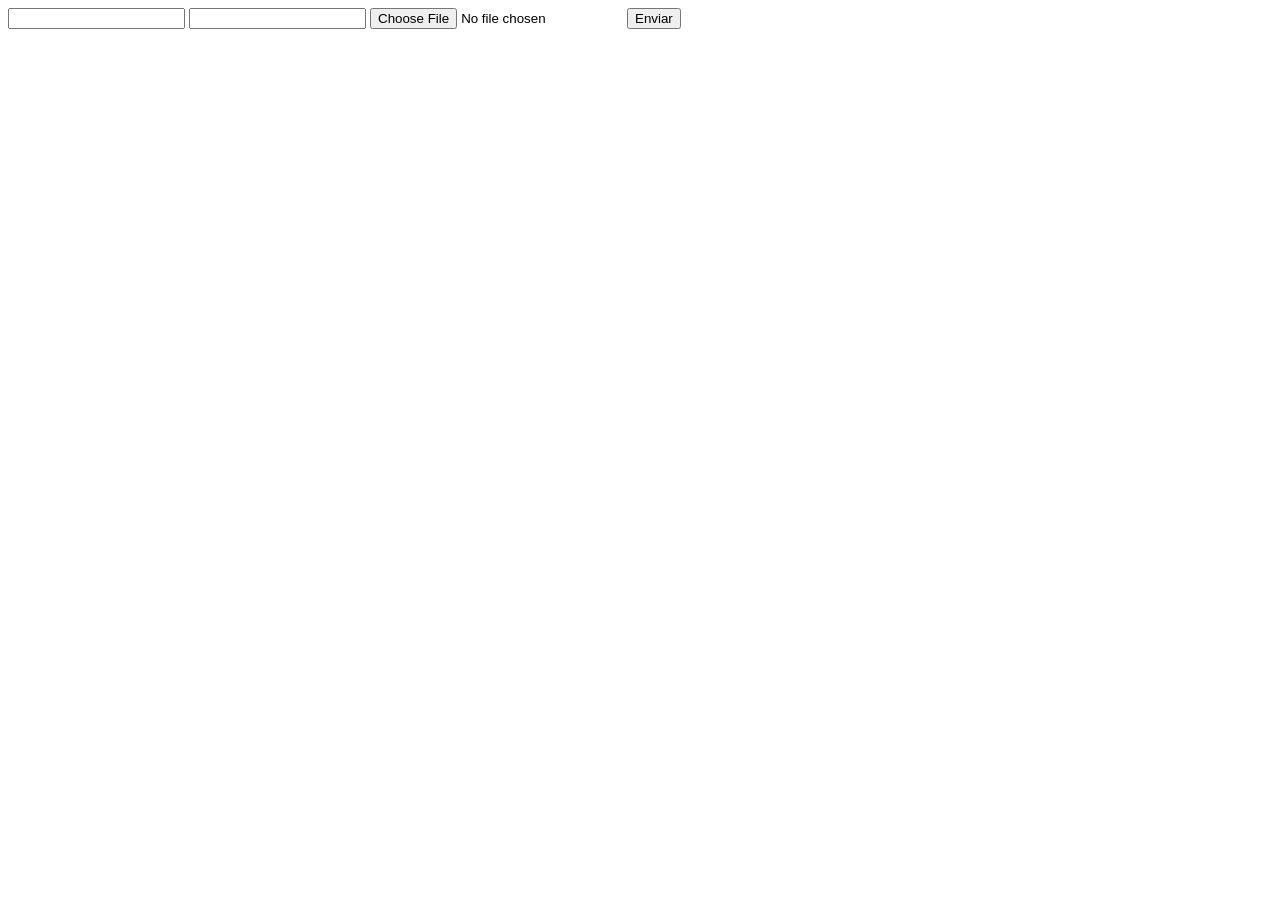
<file: DOCUMENTOS_DE_APOIO/exemplo_de_upload_de_arquivo/public/index.html>
<!DOCTYPE html>
<html lang="en">

<head>
  <meta charset="UTF-8">
  <meta http-equiv="X-UA-Compatible" content="IE=edge">
  <meta name="viewport" content="width=device-width, initial-scale=1.0">
  <title>Upload</title>
</head>

<body>

  <div>
    <input name="nome" id="nome" type="text" />
    <input name="email" id="email" type="url" />
    <input name="foto" id="foto" type="file" />
    <button onclick="enviar()">Enviar</button>
  </div>

  <div id="container"></div>
</body>

</html>

<script>
  function enviar() {
    const formData = new FormData();
    formData.append('foto', foto.files[0])
    formData.append('nome', nome.value)
    formData.append('email', email.value)

    fetch("/usuarios/cadastro", {
      method: "POST",
      body: formData
    })
      .then(res => {
        window.location = "./perfil.html"
      })
      .catch(err => {
        console.log(err);
      })
  }
</script>
</file>
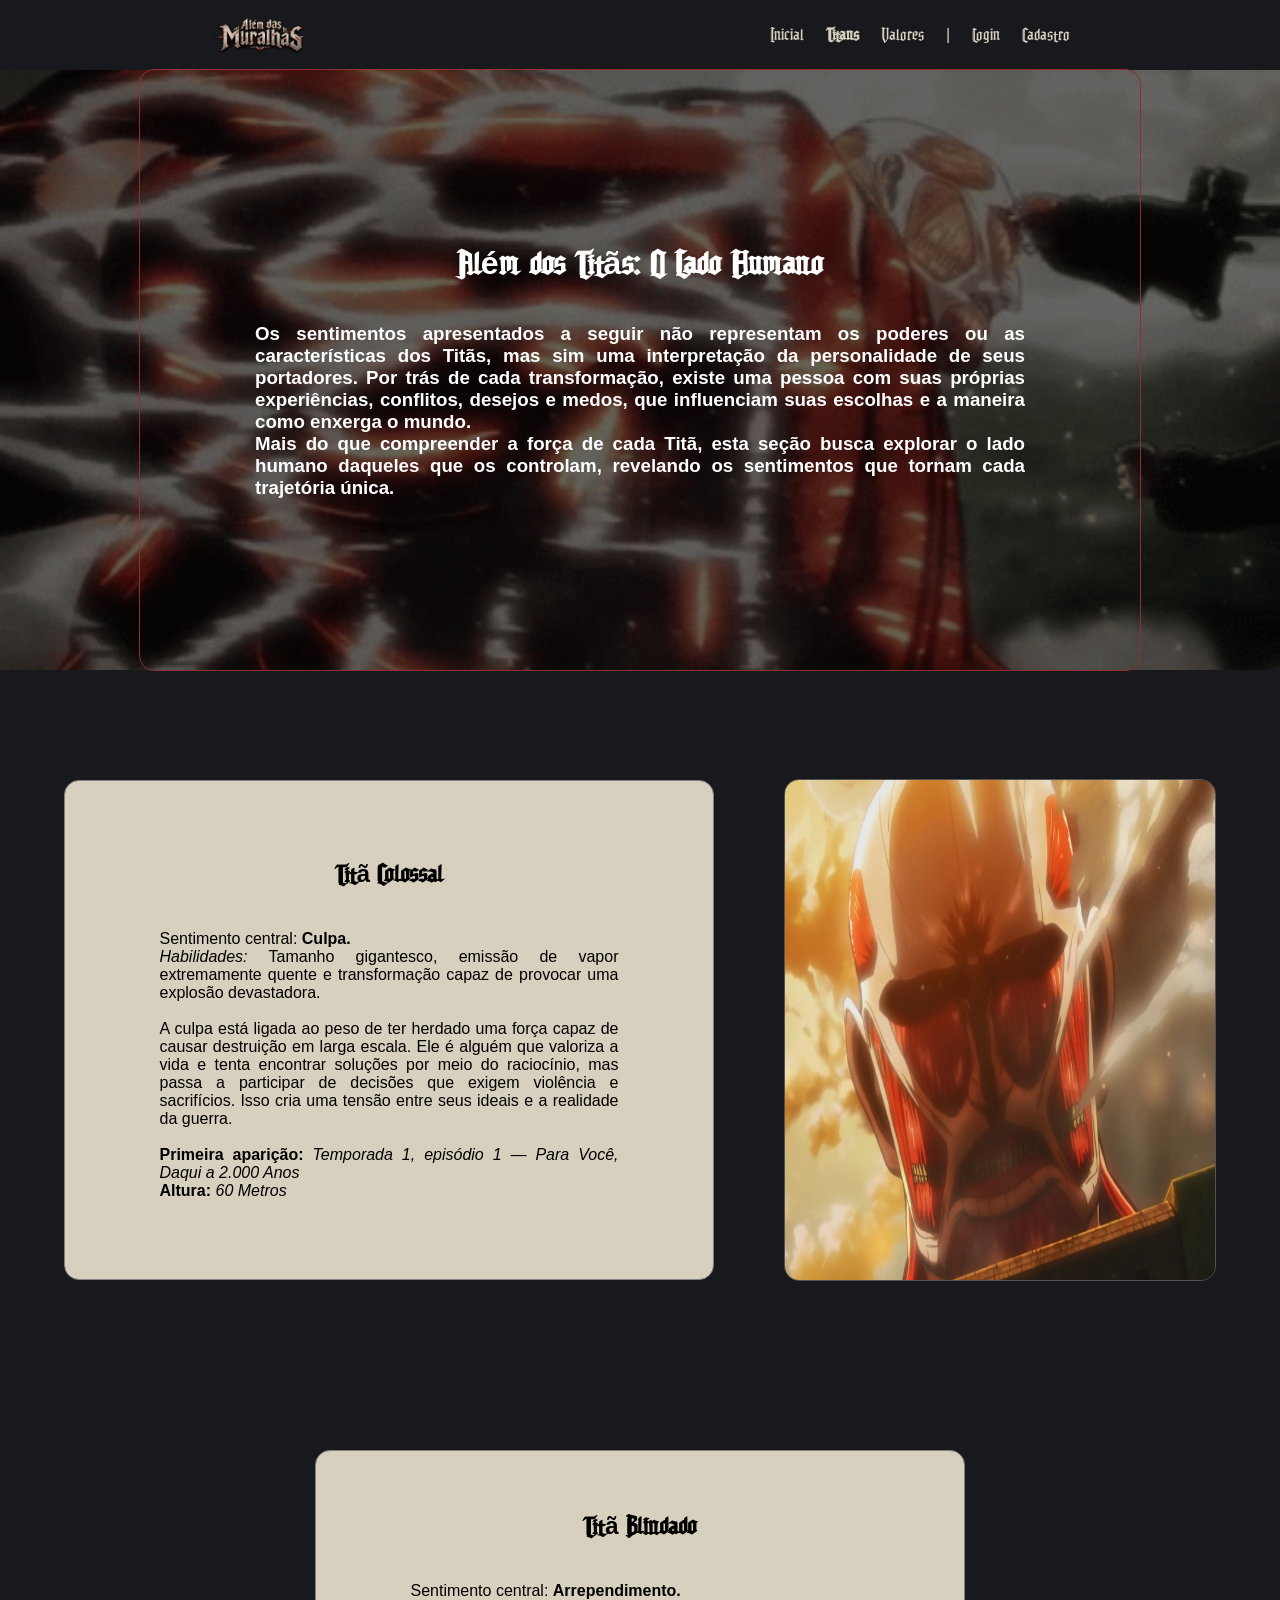
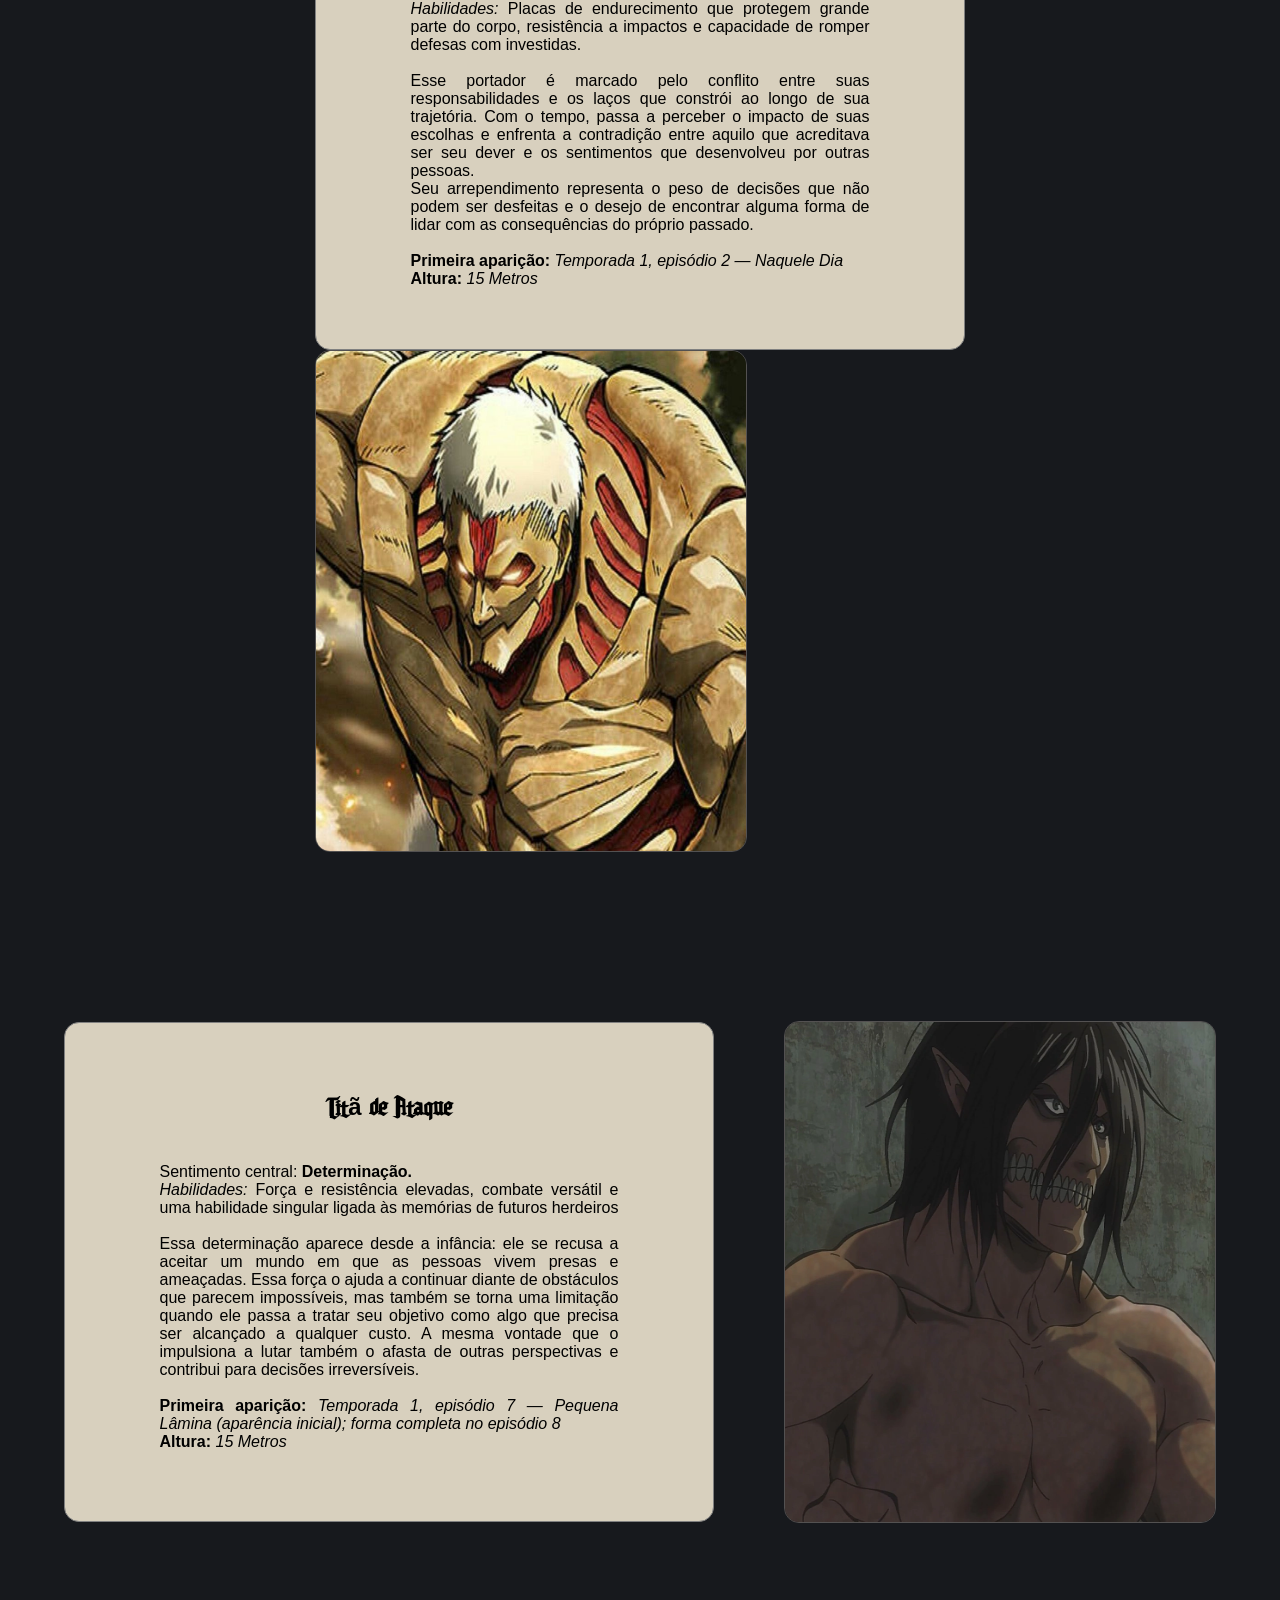
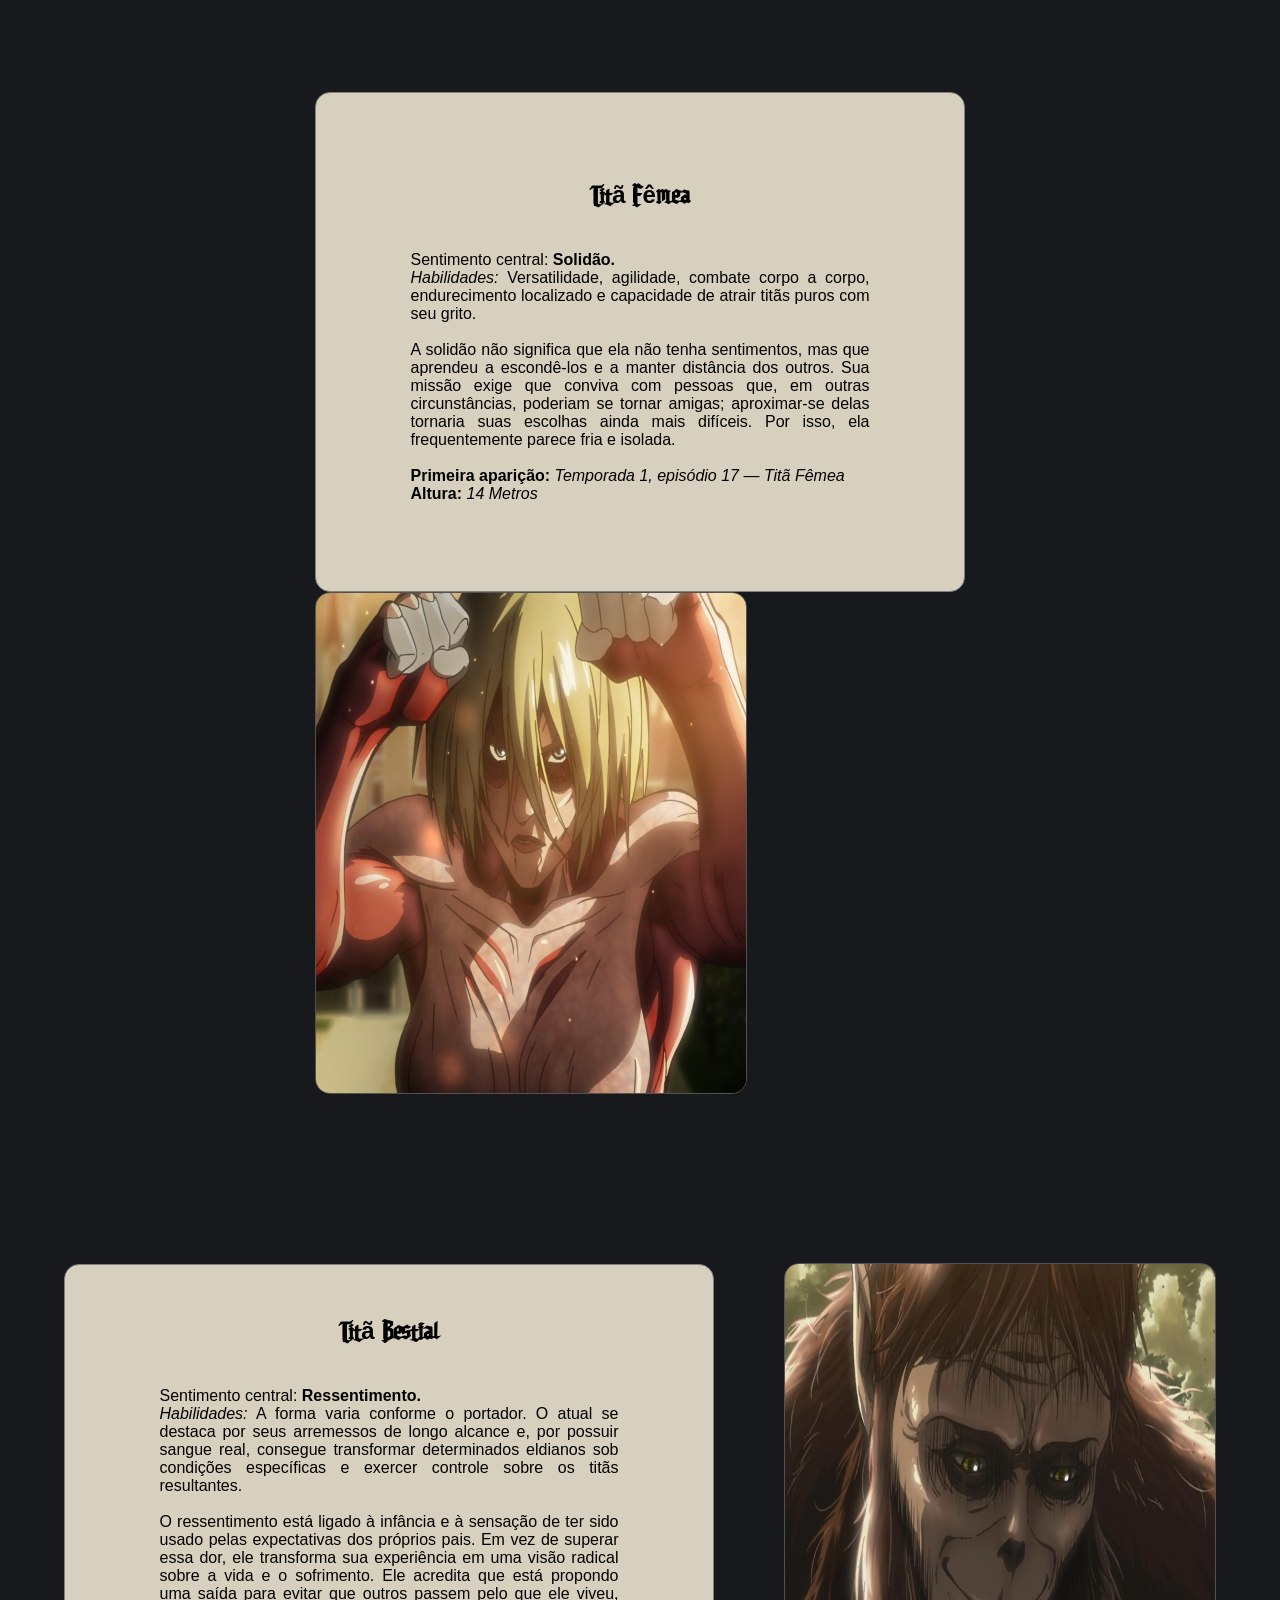
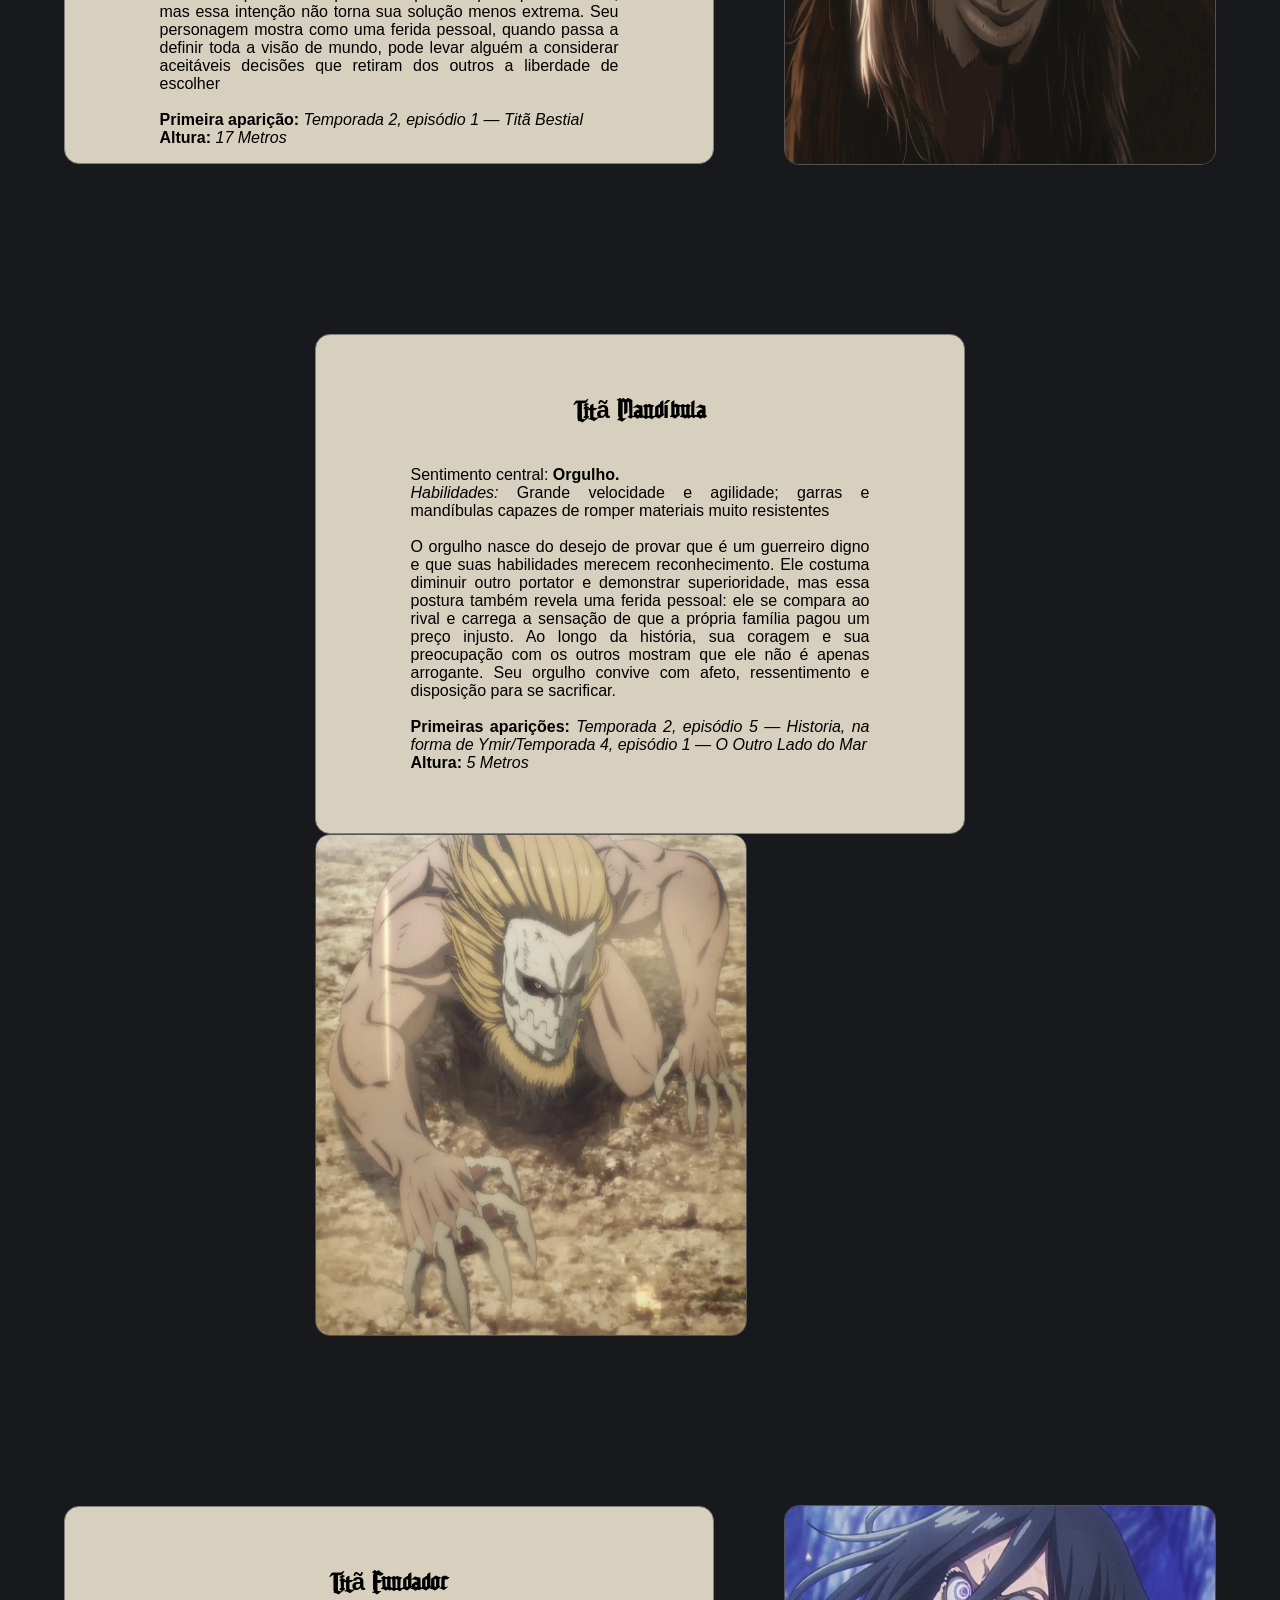
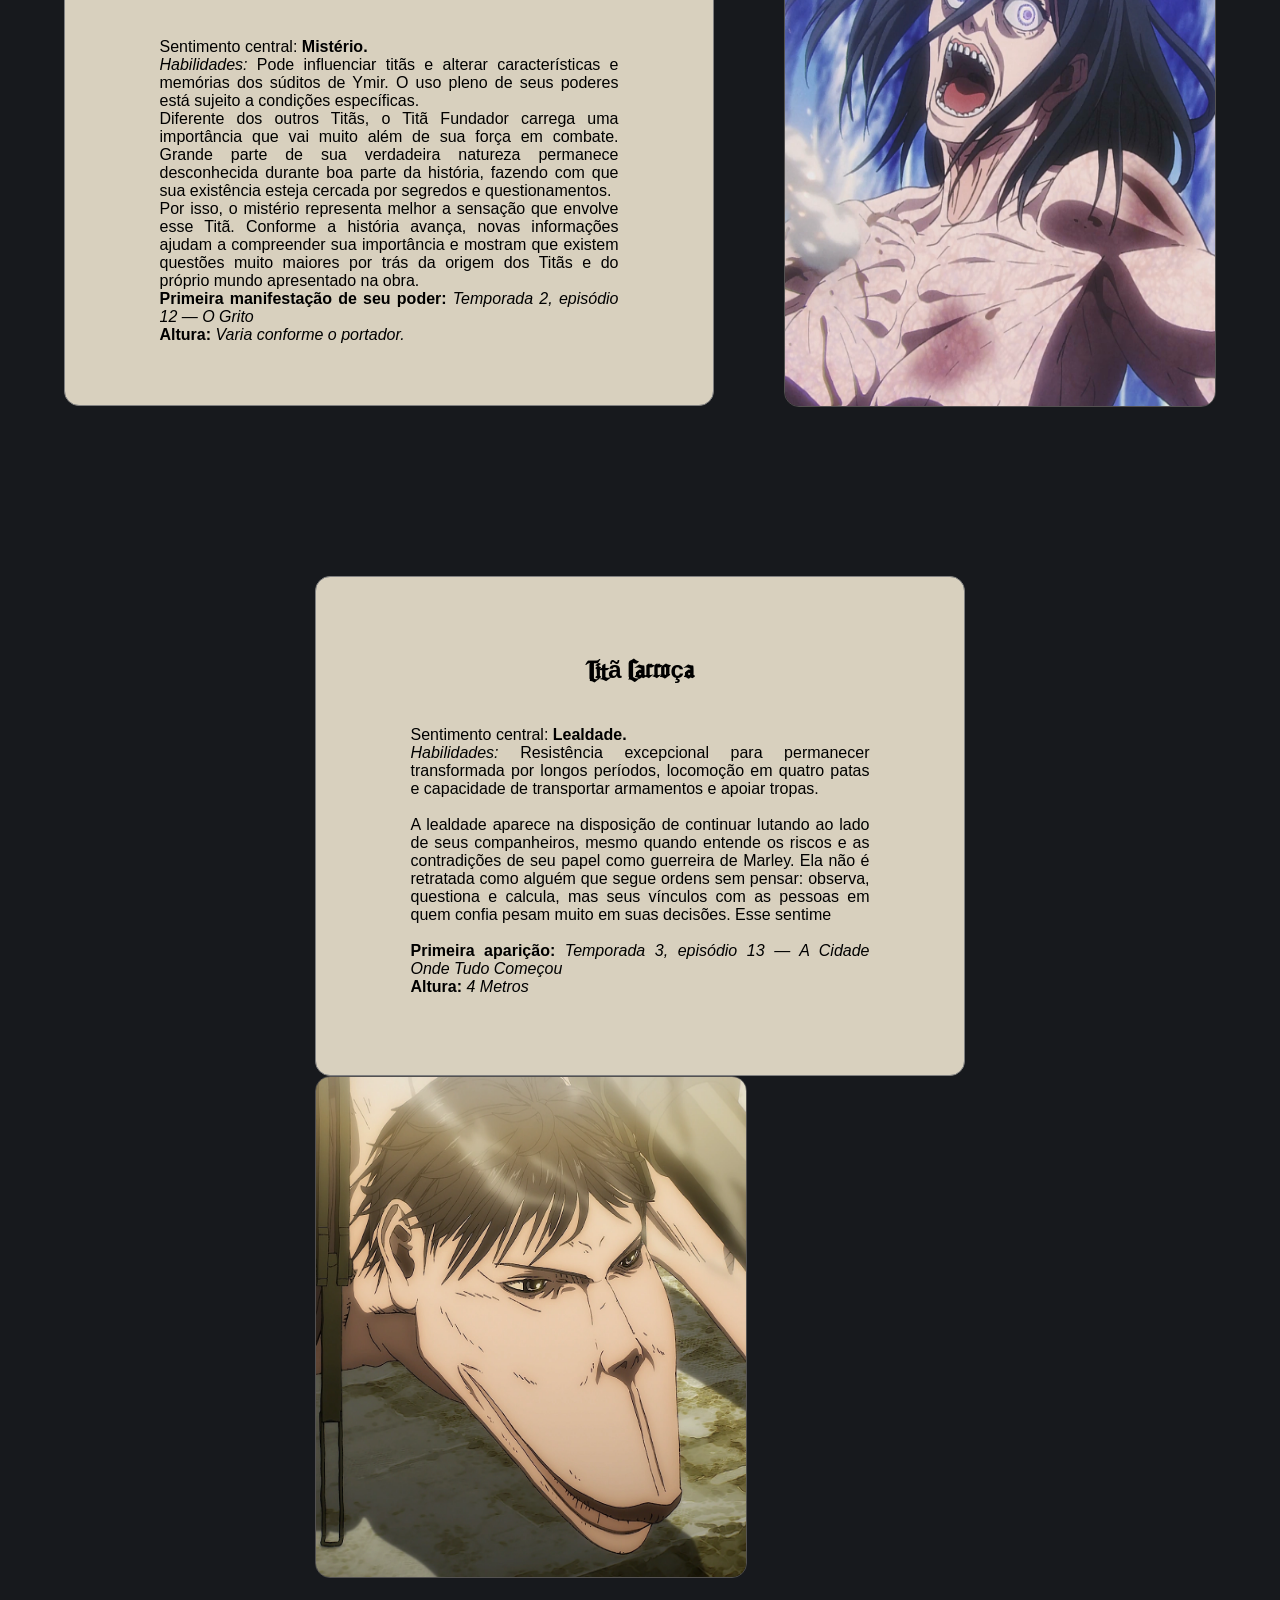
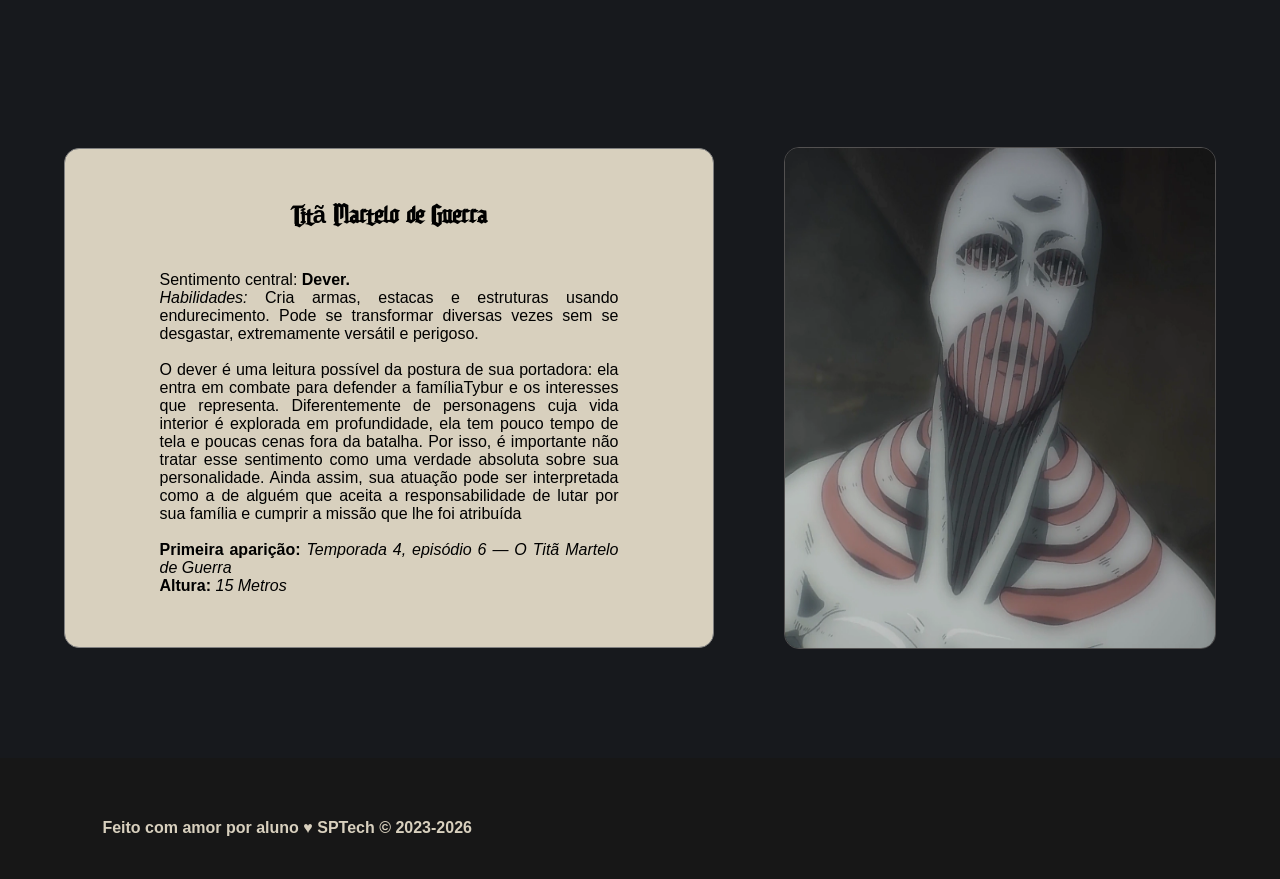
<file: public/titans.html>
<!DOCTYPE html>
<html lang="pt-br">

<head>
    <meta charset="UTF-8">
    <meta http-equiv="X-UA-Compatible" content="IE=edge">
    <meta name="viewport" content="width=device-width, initial-scale=1.0">
    <title>Shingeki | Titans</title>

    <script src="./js/sessao.js"></script>

    <link rel="stylesheet" href="./css/estilo.css">
    <link rel="icon" href="./assets/imgs/tita_de_ataque.jpg">
    <link rel="preconnect" href="https://fonts.gstatic.com">
</head>

<body>
    <div class="header">
        <div class="container">
            <img src="./assets/imgs/Além_das_Muralhas_logo.png" class="titulo" alt="Logo Além das Muralhas">
            <ul class="navbar">
        <li>
            <a href="./index.html">Inicial</a>
        </li>
        <li class="agora">
            <a href="titans.html">Titans</a>
        </li>
        <li>
            <a href="./valores.html">Valores</a>
        </li>
        <li>|</li>
        <li>
            <a href="./login.html">Login</a>
        </li>
        <li>
            <a href="./cadastro.html">Cadastro</a>
        </li>
        </ul>
    </div>
</div>

    <div class="banner">
        <div class="sobre">
            <div class="sobre-g">
                <h1>Além dos Titãs: O Lado Humano</h1>
                <h3>Os sentimentos apresentados a seguir não representam os poderes ou as características dos Titãs, mas sim
                    uma interpretação da personalidade de seus portadores. Por trás de cada transformação, existe uma pessoa
                    com suas próprias experiências, conflitos, desejos e medos, que influenciam suas escolhas e a maneira
                    como enxerga o mundo.
                    <br>
                    Mais do que compreender a força de cada Titã, esta seção busca explorar o lado humano daqueles que os
                    controlam, revelando os sentimentos que tornam cada trajetória única.
                </h3>
            </div>
        </div>
    </div>
        
    <div class="sobre">
        <div class="sobre-geral">
            <div class="div-texto">
                <h2>Titã Colossal</h2>
                <p>Sentimento central: <b>Culpa.</b> <br>
                    <i>Habilidades:</i> Tamanho gigantesco, emissão de vapor extremamente quente e transformação capaz de
                    provocar uma explosão devastadora. <br>
                    <br>
                    A culpa está ligada ao peso de ter herdado uma força capaz de causar destruição em
                    larga escala. Ele é alguém que valoriza a vida e tenta encontrar soluções por meio do raciocínio,
                    mas passa a participar de decisões que exigem violência e sacrifícios. Isso cria uma tensão entre
                    seus ideais e a realidade da guerra. <br>
                    <br>
                    <b>Primeira aparição:</b> <i>Temporada 1, episódio 1 — Para Você, Daqui a 2.000 Anos</i>
                    <br>
                    <b>Altura:</b> <i>60 Metros</i>
                </p>
            </div>
            <div class="fotos">
                <div class="descTitan">
                    <img src="./assets/imgs/tita_colossal.jpeg">
                </div>
            </div>
        </div>
    </div>

    <div class="sobre">
        <div class="sobre-geral2">
            <div class="div-texto">
                <h2>Titã Blindado</h2>
                <p>Sentimento central: <b>Arrependimento.</b> <br>
                    <i>Habilidades:</i> Placas de endurecimento que protegem grande parte do corpo, resistência a impactos e
                    capacidade de romper defesas com investidas.
                    <br>
                    <br>
                    Esse portador é marcado pelo conflito entre suas responsabilidades e os laços que constrói ao longo
                    de sua trajetória. Com o tempo, passa a perceber o impacto de suas escolhas e enfrenta a contradição
                    entre aquilo que acreditava ser seu dever e os sentimentos que desenvolveu por outras pessoas. <br>
                    Seu arrependimento representa o peso de decisões que não podem ser desfeitas e o desejo de encontrar
                    alguma forma de lidar com as consequências do próprio passado. <br>
                    <br>
                    <b>Primeira aparição:</b> <i>Temporada 1, episódio 2 — Naquele Dia</i>
                    <br>
                    <b>Altura:</b> <i>15 Metros</i>
                </p>
            </div>
            <div class="fotos">
                <div class="descTitan">
                    <img src="./assets/imgs/tita_blindado.png">
                </div>
            </div>
        </div>
    </div>

    <div class="sobre">
        <div class="sobre-geral">
            <div class="div-texto">
                <h2>Titã de Ataque</h2>
                <p>Sentimento central: <b>Determinação.</b> <br>
                    <i>Habilidades:</i> Força e resistência elevadas, combate versátil e uma habilidade singular ligada às
                    memórias de futuros herdeiros<br>
                    <br>
                    Essa determinação aparece desde a infância: ele se recusa a aceitar um mundo em que as
                    pessoas vivem presas e ameaçadas. Essa força o ajuda a continuar diante de obstáculos que
                    parecem impossíveis, mas também se torna uma limitação quando ele passa a tratar seu objetivo
                    como algo que precisa ser alcançado a qualquer custo. A mesma vontade que o impulsiona a lutar
                    também o afasta de outras perspectivas e contribui para decisões irreversíveis. <br>
                    <br>
                    <b>Primeira aparição:</b> <i>Temporada 1, episódio 7 — Pequena Lâmina (aparência inicial); forma
                        completa no episódio 8</i>
                    <br>
                    <b>Altura:</b> <i>15 Metros</i>
                </p>
            </div>
            <div class="fotos">
                <div class="descTitan">
                    <img src="./assets/imgs/tita_ataque_imagem.jpeg">
                </div>
            </div>
        </div>
    </div>

    
    <div class="sobre">
        <div class="sobre-geral2">
            <div class="div-texto">
                <h2>Titã Fêmea</h2>
                <p>Sentimento central: <b>Solidão.</b> <br>
                    <i>Habilidades:</i> Versatilidade, agilidade, combate corpo a corpo, endurecimento localizado e capacidade
                    de atrair titãs puros com seu grito.<br>
                    <br>
                    A solidão não significa que ela não tenha sentimentos, mas que aprendeu a escondê-los e
                    a manter distância dos outros. Sua missão exige que conviva com pessoas que, em outras
                    circunstâncias, poderiam se tornar amigas; aproximar-se delas tornaria suas escolhas ainda mais
                    difíceis. Por isso, ela frequentemente parece fria e isolada. <br>
                    <br>
                    <b>Primeira aparição:</b> <i>Temporada 1, episódio 17 — Titã Fêmea</i>
                    <br>
                    <b>Altura:</b> <i>14 Metros</i>
                </p>
            </div>
            <div class="fotos">
                <div class="descTitan">
                    <img src="./assets/imgs/tita-femea-annie.jpg">
                </div>
            </div>
        </div>
    </div>


    
    <div class="sobre">
        <div class="sobre-geral">
            <div class="div-texto">
                <h2>Titã Bestial</h2>
                <p>Sentimento central: <b>Ressentimento.</b> <br>
                    <i>Habilidades:</i> A forma varia conforme o portador. O atual se destaca por seus arremessos de longo
                    alcance e, por possuir sangue real, consegue transformar determinados eldianos sob condições
                    específicas e exercer controle sobre os titãs resultantes.
                    <br>
                    <br>
                    O ressentimento está ligado à infância e à sensação de ter sido usado pelas expectativas
                    dos próprios pais. Em vez de superar essa dor, ele transforma sua experiência em uma visão radical
                    sobre a vida e o sofrimento. Ele acredita que está propondo uma saída para evitar que outros
                    passem pelo que ele viveu, mas essa intenção não torna sua solução menos extrema. Seu
                    personagem mostra como uma ferida pessoal, quando passa a definir toda a visão de mundo, pode
                    levar alguém a considerar aceitáveis decisões que retiram dos outros a liberdade de escolher<br>
                    <br>
                    <b>Primeira aparição:</b> <i>Temporada 2, episódio 1 — Titã Bestial</i>
                    <br>
                    <b>Altura:</b> <i>17 Metros</i>
                </p>
            </div>
            <div class="fotos">
                <div class="descTitan">
                    <img src="./assets/imgs/tita_bestial.jpeg">
                </div>
            </div>
        </div>
    </div>


    
    <div class="sobre">
        <div class="sobre-geral2">
            <div class="div-texto">
                <h2>Titã Mandíbula</h2>
                <p>Sentimento central: <b>Orgulho.</b> <br>
                    <i>Habilidades:</i> Grande velocidade e agilidade; garras e mandíbulas capazes de romper materiais muito
                    resistentes<br>
                    <br>
                    O orgulho nasce do desejo de provar que é um guerreiro digno e que suas habilidades
                    merecem reconhecimento. Ele costuma diminuir outro portator e demonstrar superioridade, mas essa
                    postura também revela uma ferida pessoal: ele se compara ao rival e carrega a sensação de que
                    a própria família pagou um preço injusto. Ao longo da história, sua coragem e sua preocupação com
                    os outros mostram que ele não é apenas arrogante. Seu orgulho convive com afeto, ressentimento
                    e disposição para se sacrificar.<br>
                    <br>
                    <b>Primeiras aparições:</b> <i>Temporada 2, episódio 5 — Historia, na forma de Ymir/Temporada 4,
                        episódio 1 — O Outro Lado do Mar</i>
                    <br>
                    <b>Altura:</b> <i>5 Metros</i>
                </p>
            </div>
            <div class="fotos">
                <div class="descTitan">
                    <img src="./assets/imgs/tita_mandibula.jpeg">
                </div>
            </div>
        </div>
    </div>


    
    <div class="sobre">
        <div class="sobre-geral">
            <div class="div-texto">
                <h2>Titã Fundador</h2>
                    <p>Sentimento central: <b>Mistério.</b> <br>
                    <i>Habilidades:</i> Pode influenciar titãs e alterar características e memórias dos súditos de Ymir.
                    O uso pleno de seus poderes está sujeito a condições específicas.
                    <br>
                    Diferente dos outros Titãs, o Titã Fundador carrega uma importância que vai muito além de sua
                    força em combate. Grande parte de sua verdadeira natureza permanece desconhecida durante boa parte
                    da história, fazendo com que sua existência esteja cercada por segredos e questionamentos.
                    <br>
                    Por isso, o mistério representa melhor a sensação que envolve esse Titã. Conforme a história
                    avança, novas informações ajudam a compreender sua importância e mostram que existem questões
                    muito maiores por trás da origem dos Titãs e do próprio mundo apresentado na obra.
                    <br>
                    <b>Primeira manifestação de seu poder:</b>
                    <i>Temporada 2, episódio 12 — O Grito</i>
                    <br>
                    <b>Altura:</b> <i>Varia conforme o portador.</i>
                    </p>
            </div>
            <div class="fotos">
                <div class="descTitan">
                    <img src="./assets/imgs/tita_fundador.jpeg">
                </div>
            </div>
        </div>
    </div>


    
    <div class="sobre">
        <div class="sobre-geral2">
            <div class="div-texto">
                <h2>Titã Carroça</h2>
                <p>Sentimento central: <b>Lealdade.</b> <br>
                    <i>Habilidades:</i> Resistência excepcional para permanecer transformada por longos períodos, locomoção
                    em quatro patas e capacidade de transportar armamentos e apoiar tropas.<br>
                    <br>
                    A lealdade aparece na disposição de continuar lutando ao lado de seus companheiros,
                    mesmo quando entende os riscos e as contradições de seu papel como guerreira de Marley. Ela não
                    é retratada como alguém que segue ordens sem pensar: observa, questiona e calcula, mas seus
                    vínculos com as pessoas em quem confia pesam muito em suas decisões. Esse sentime<br>
                    <br>
                    <b>Primeira aparição:</b> <i>Temporada 3, episódio 13 — A Cidade Onde Tudo Começou</i>
                    <br>
                    <b>Altura:</b> <i>4 Metros</i>
                </p>
            </div>
            <div class="fotos">
                <div class="descTitan">
                    <img src="./assets/imgs/tita_carroca.jpeg">
                </div>
            </div>
        </div>
    </div>


    
    <div class="sobre">
        <div class="sobre-geral">
            <div class="div-texto">
                <h2>Titã Martelo de Guerra</h2>
                <p>Sentimento central: <b>Dever.</b><br>
                    <i>Habilidades:</i> Cria armas, estacas e estruturas usando endurecimento. Pode se transformar diversas
                    vezes sem se desgastar, extremamente versátil e perigoso.
                    <br>
                    <br>
                    O dever é uma leitura possível da postura de sua portadora: ela entra em combate para defender a
                    famíliaTybur e os interesses que representa. Diferentemente de personagens cuja vida interior é
                    explorada
                    em profundidade, ela tem pouco tempo de tela e poucas cenas fora da batalha. Por isso, é
                    importante não tratar esse sentimento como uma verdade absoluta sobre sua personalidade. Ainda
                    assim, sua atuação pode ser interpretada como a de alguém que aceita a responsabilidade de lutar
                    por sua família e cumprir a missão que lhe foi atribuída<br>
                    <br>
                    <b>Primeira aparição:</b> <i>Temporada 4, episódio 6 — O Titã Martelo de Guerra</i>
                    <br>
                    <b>Altura:</b> <i>15 Metros</i>
                </p>
            </div>
            <div class="fotos">
                <div class="descTitan">
                    <img src="./assets/imgs/tita_martelo_guerra.jpeg">
                </div>
            </div>
        </div>
    </div>



    <div class="footer">
        <div class="container">
            <h4>Feito com amor por aluno &hearts; SPTech &copy; 2023-2026</h4>
        </div>
    </div>

</body>

</html>
</file>
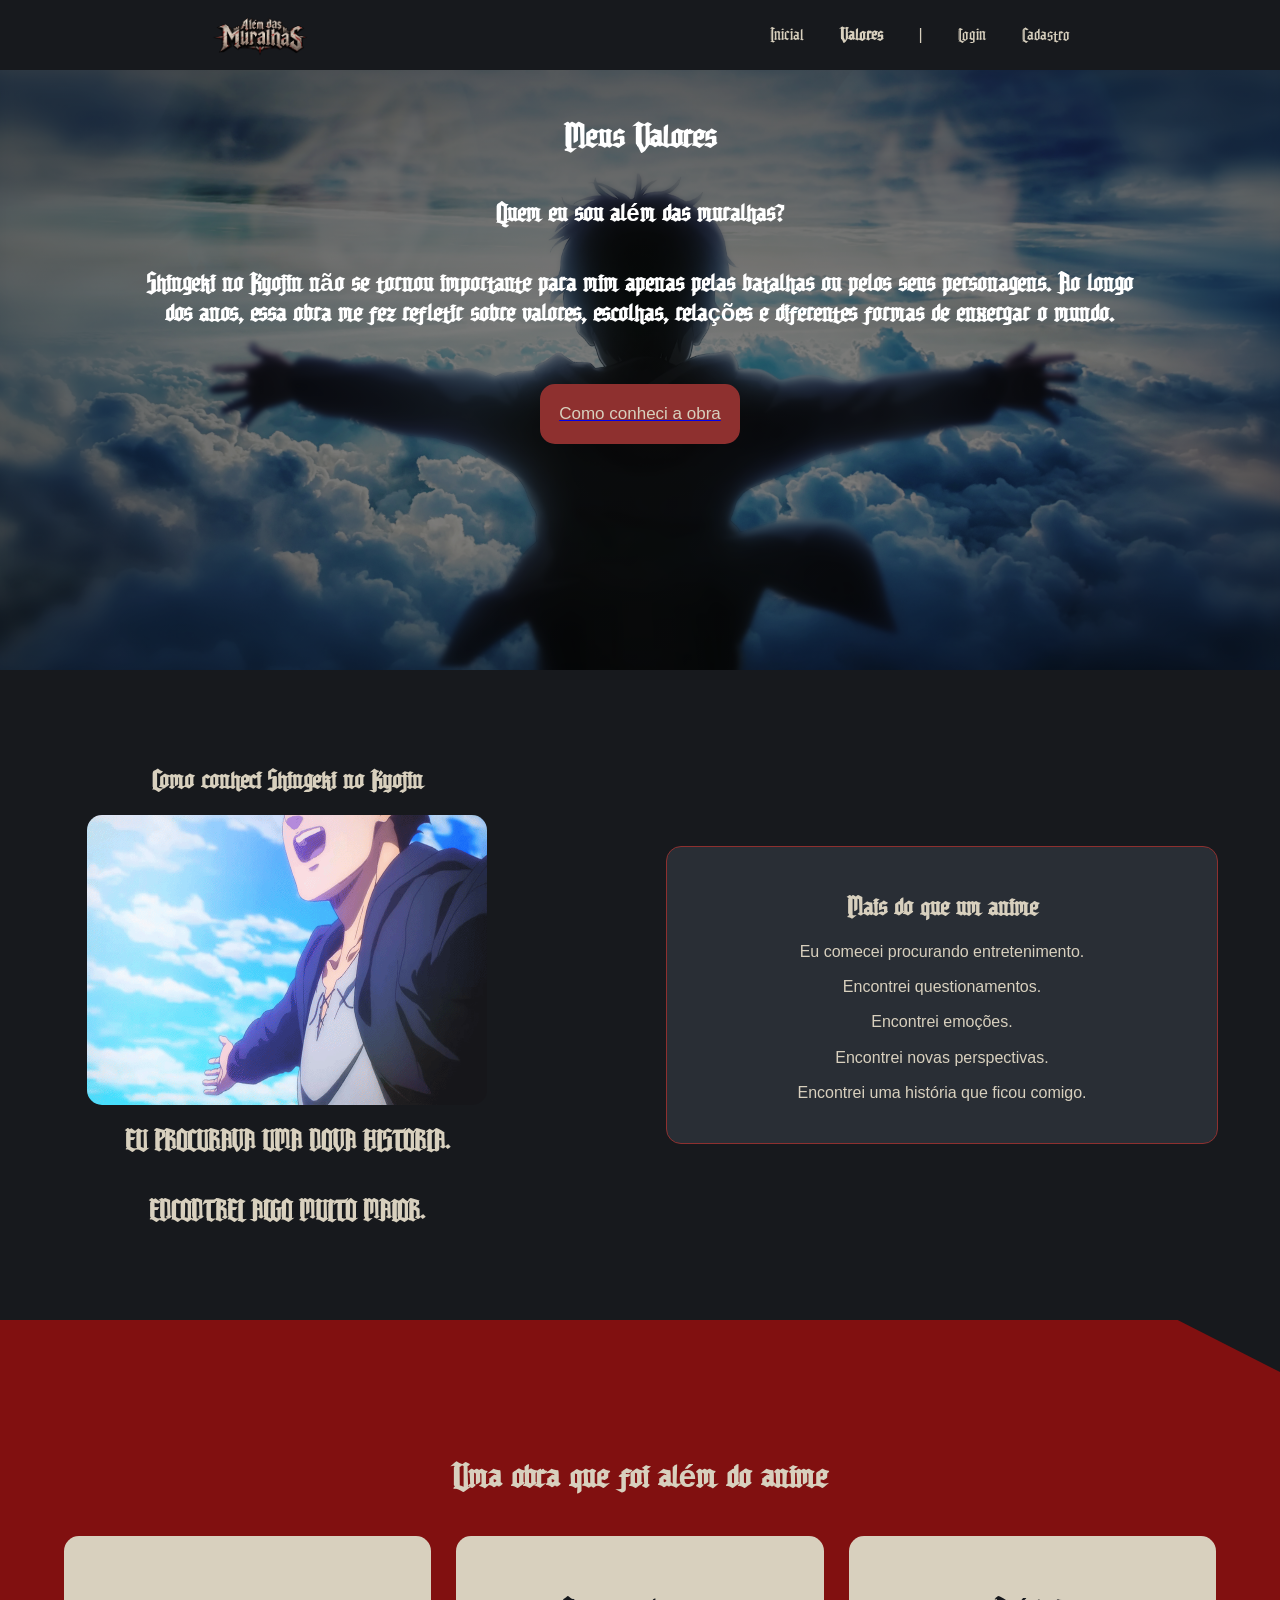
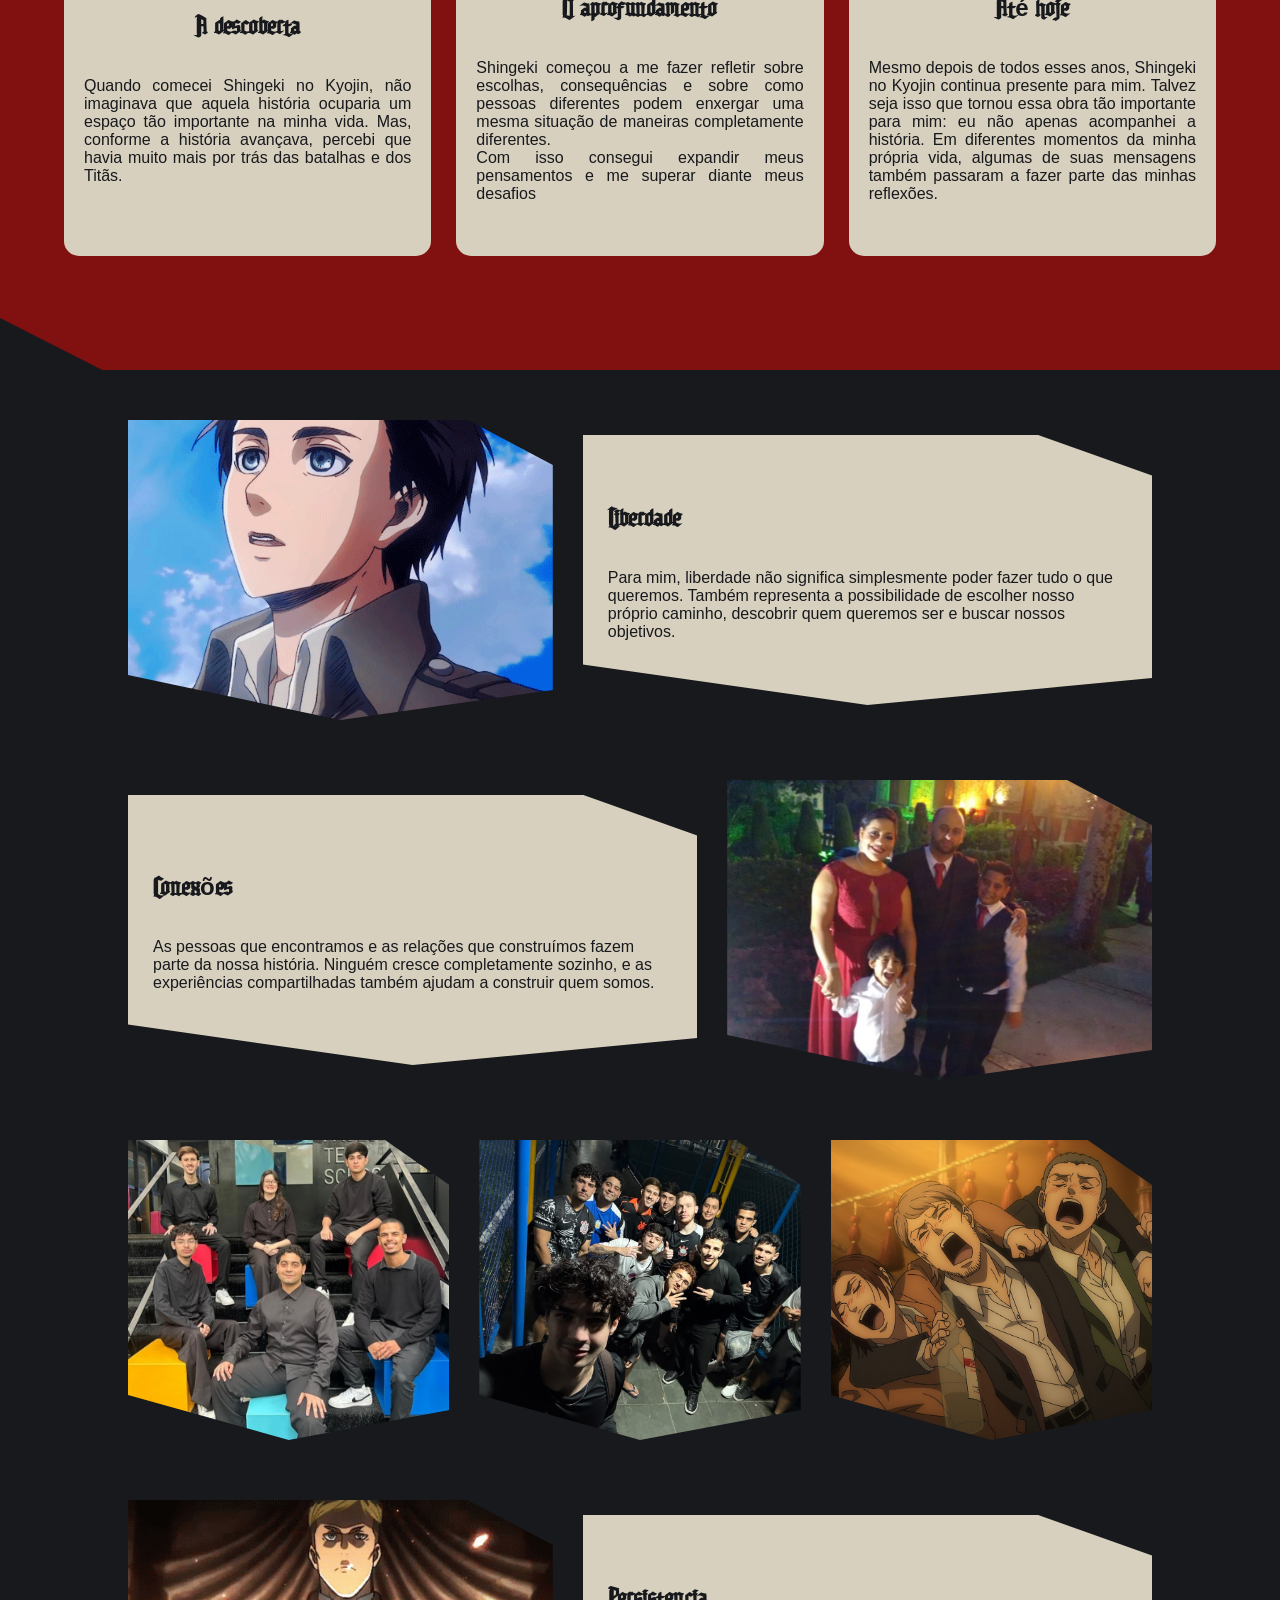
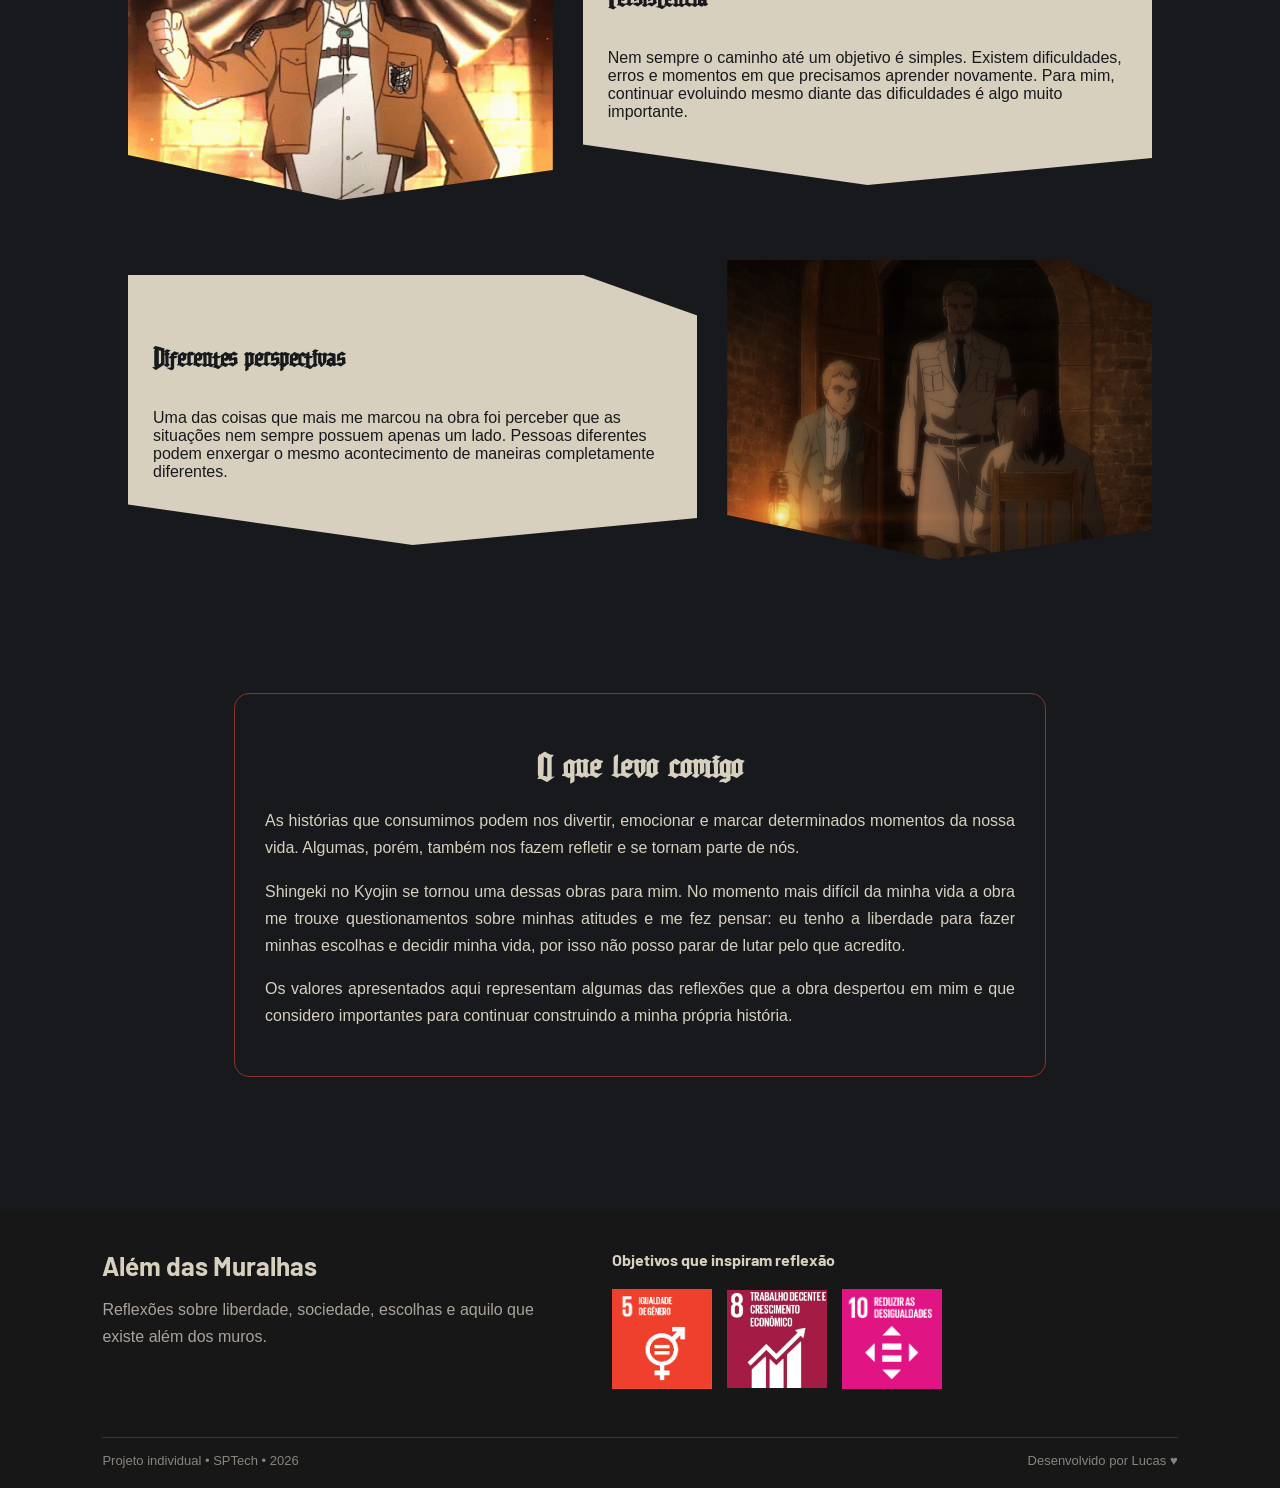
<file: public/valores.html>
<!-- prestrar atenção das cores da dashboard para nao deixar tudo destacado -->
  <!-- colocar uma kpi central falando sobre a media das avliações e as outras duas na esquerda falando sobre os temas que quero abordar como (tema que mais impactou o usuario no anime) e (total de tentativas do quiz???nao sei ainda)
  Colocar um grafico com os titas mais escolhidos pelos usuarios -->
                      <!-- / FAZER UMA COMPARAÇÃO DE SENTIMENTOS COM DIVERTIDAMENTE
                    // usar confirm pra validação de avalição -->

<!DOCTYPE html>
<html lang="pt-br">

<head>
    <meta charset="UTF-8">
    <meta http-equiv="X-UA-Compatible" content="IE=edge">
    <meta name="viewport" content="width=device-width, initial-scale=1.0">

    <title>Além das Muralhas | Valores</title>

    <script src="./js/sessao.js"></script>

    <link rel="stylesheet" href="./css/estilo.css">
    <link rel="icon" href="./assets/imgs/tita_de_ataque.jpg">
    <link rel="preconnect" href="https://fonts.gstatic.com">
</head>

<body>

    <!-- HEADER -->
    <div class="header">

        <div class="container">

            <img src="./assets/imgs/Além_das_Muralhas_logo.png" class="titulo" alt="Logo Além das Muralhas">

            <ul class="navbar">

                <li>
                    <a href="./index.html">Inicial</a>
                </li>

                <li class="agora">
                    <a href="./valores.html">Valores</a>
                </li>

                <li>|</li>

                <li>
                    <a href="./login.html">Login</a>
                </li>

                <li>
                    <a href="./cadastro.html">Cadastro</a>
                </li>

            </ul>

        </div>

    </div>


    <!-- BANNER -->
    <div class="banner2">

        <div class="text">

            <h1>Meus Valores</h1>

            <h2>Quem eu sou além das muralhas?</h2>

            <h2>
                Shingeki no Kyojin não se tornou importante para mim apenas
                pelas batalhas ou pelos seus personagens. Ao longo dos anos,
                essa obra me fez refletir sobre valores, escolhas, relações
                e diferentes formas de enxergar o mundo.
            </h2>

            <br>
            <br>

            <a href="#como-conheci">
                <button>Como conheci a obra</button>
            </a>

        </div>

    </div>


    <!-- COMO CONHECI O ANIME -->
    <div class="historia-pessoal" id="como-conheci">

        <div class="div-titulo">

            <h2>Como conheci Shingeki no Kyojin</h2>
            <img src="./assets/imgs/liberdade.gif" alt="">

            <h2>EU PROCURAVA UMA NOVA HISTORIA. </h2>
            <h2>ENCONTREI ALGO MUITO MAIOR.</h2>
        </div>


        <div class="div-historia">

            <h2>Mais do que um anime</h2>

            <p>Eu comecei procurando entretenimento.</p>

            <p>Encontrei questionamentos.</p>

            <p>Encontrei emoções.</p>

            <p>Encontrei novas perspectivas.</p>

            <p class="agora">
                Encontrei uma história que ficou comigo.
            </p>


        </div>

    </div>


    <!-- MINHA JORNADA COM A OBRA -->
    <div class="jornada">

        <h1>Uma obra que foi além do anime</h1>

        <div class="cards-jornada">

            <div class="card-jornada">

                <h2>A descoberta</h2>

                <p>
                    Quando comecei Shingeki no Kyojin, não imaginava que aquela história ocuparia um espaço tão
                    importante na minha vida. 
                    Mas, conforme a história avançava, percebi que havia muito mais por trás das batalhas e dos Titãs.
                </p>

            </div>


            <div class="card-jornada">

                <h2> O aprofundamento</h2>

                <p>
                    Shingeki começou a me fazer refletir sobre escolhas, consequências e sobre como pessoas diferentes
                    podem enxergar uma mesma situação de maneiras completamente diferentes. <br>
                    Com isso consegui expandir meus pensamentos e me superar diante meus desafios
                    
                </p>

            </div>


            <div class="card-jornada">

                <h2>Até hoje</h2>

                <p>
                    Mesmo depois de todos esses anos, Shingeki no Kyojin continua presente para mim.
                    Talvez seja isso que tornou essa obra tão importante para mim: eu não apenas acompanhei a
                    história. Em diferentes momentos da minha própria vida, algumas de suas mensagens também passaram a
                    fazer parte das minhas reflexões.
                </p>

            </div>

        </div>

    </div>

    <!-- MEUS VALORES -->
    <div class="cards-valores">

        <!-- LIBERDADE -->
        <div class="valor-container">

            <div class="imagem-valor">
                <img src="./assets/imgs/gif-descoberta-eren.gif" alt="Representação da liberdade">
            </div>

            <div class="card-valor">

                <h2>Liberdade</h2>

                <p>
                    Para mim, liberdade não significa simplesmente poder
                    fazer tudo o que queremos. Também representa a possibilidade
                    de escolher nosso próprio caminho, descobrir quem queremos
                    ser e buscar nossos objetivos.
                </p>

            </div>

        </div>


        <!-- CONEXÕES -->
        <div class="valor-container inverter">

            <div class="imagem-valor">
                <img src="./assets/imgs/minha_familia.jpeg" alt="Representação das conexões">
            </div>

            <div class="card-valor">

                <h2>Conexões</h2>

                <p>
                    As pessoas que encontramos e as relações que construímos
                    fazem parte da nossa história. Ninguém cresce completamente
                    sozinho, e as experiências compartilhadas também ajudam
                    a construir quem somos.
                </p>

            </div>

        </div>
        <div class="valor-container inverter">

            <div class="imagem-valor">
                <img src="./assets/imgs/trio_amigos.jpg" alt="Representação das conexões">
            </div>

            <div class="imagem-valor">
                <img src="./assets/imgs/amigos_futebol.jpeg" alt="Representação das conexões">
            </div>

            <div class="imagem-valor">
                <img src="./assets/imgs/amigos.jpeg" alt="Representação das conexões">
            </div>

        </div>

        <!-- LIBERDADE -->
        <div class="valor-container">

            <div class="imagem-valor">
                <img src="./assets/imgs/persistencia.gif " alt="Representação da persistencia">
            </div>

            <div class="card-valor">

                <h2>Persistencia</h2>

                <p>
                    Nem sempre o caminho até um objetivo é simples. Existem
                    dificuldades, erros e momentos em que precisamos aprender
                    novamente. Para mim, continuar evoluindo mesmo diante das
                    dificuldades é algo muito importante.
                </p>

            </div>

        </div>

        <!-- CONEXÕES -->
        <div class="valor-container inverter">

            <div class="imagem-valor">
                <img src="./assets/imgs/perspectivas.webp" alt="Representação das perspectivas">
            </div>

            <div class="card-valor">

                <h2>Diferentes perspectivas</h2>

                <p>
                    Uma das coisas que mais me marcou na obra foi perceber
                    que as situações nem sempre possuem apenas um lado.
                    Pessoas diferentes podem enxergar o mesmo acontecimento
                    de maneiras completamente diferentes.
                </p>

            </div>

        </div>

    </div>


    <!-- O QUE LEVO COMIGO -->
    <div class="o-que-levo">

        <div class="div-texto-levo">

            <h1>O que levo comigo</h1>

            <p>
                As histórias que consumimos podem nos divertir, emocionar
                e marcar determinados momentos da nossa vida. Algumas,
                porém, também nos fazem refletir e se tornam parte de nós.
            </p>

            <p>
                Shingeki no Kyojin se tornou uma dessas obras para mim.
                No momento mais difícil da minha vida a obra me trouxe questionamentos 
                sobre minhas atitudes e me fez pensar: eu tenho a liberdade para fazer minhas escolhas 
                e decidir minha vida, por isso não posso parar de lutar pelo que acredito.

            </p>

            <p>
                Os valores apresentados aqui representam algumas das reflexões
                que a obra despertou em mim e que considero importantes para
                continuar construindo a minha própria história.
            </p>

        </div>

    </div>

    <!-- FOOTER -->
    <!-- FOOTER -->
    <footer class="footer">

    <div class="footer-conteudo">

        <div class="footer-identidade">
            <h2>Além das Muralhas</h2>

            <p>
                Reflexões sobre liberdade, sociedade,
                escolhas e aquilo que existe além dos muros.
            </p>
        </div>

        <div class="footer-ods">
            <h3>Objetivos que inspiram reflexão</h3>

            <div class="ods-lista">
                <img src="./assets/imgs/ODS-5.png" alt="ODS 5 - Igualdade de gênero">
                <img src="./assets/imgs/ODS-8.webp" alt="ODS 10 - Redução das desigualdades">
                <img src="./assets/imgs/ODS-10.webp" alt="ODS 16 - Paz, justiça e instituições eficazes">
            </div>
        </div>

    </div>
    <br>
    <div class="footer-final">
        <p>Projeto individual • SPTech • 2026</p>
        <p>Desenvolvido por Lucas ♥</p>
    </div>

</footer>

</body>

</html>
</file>
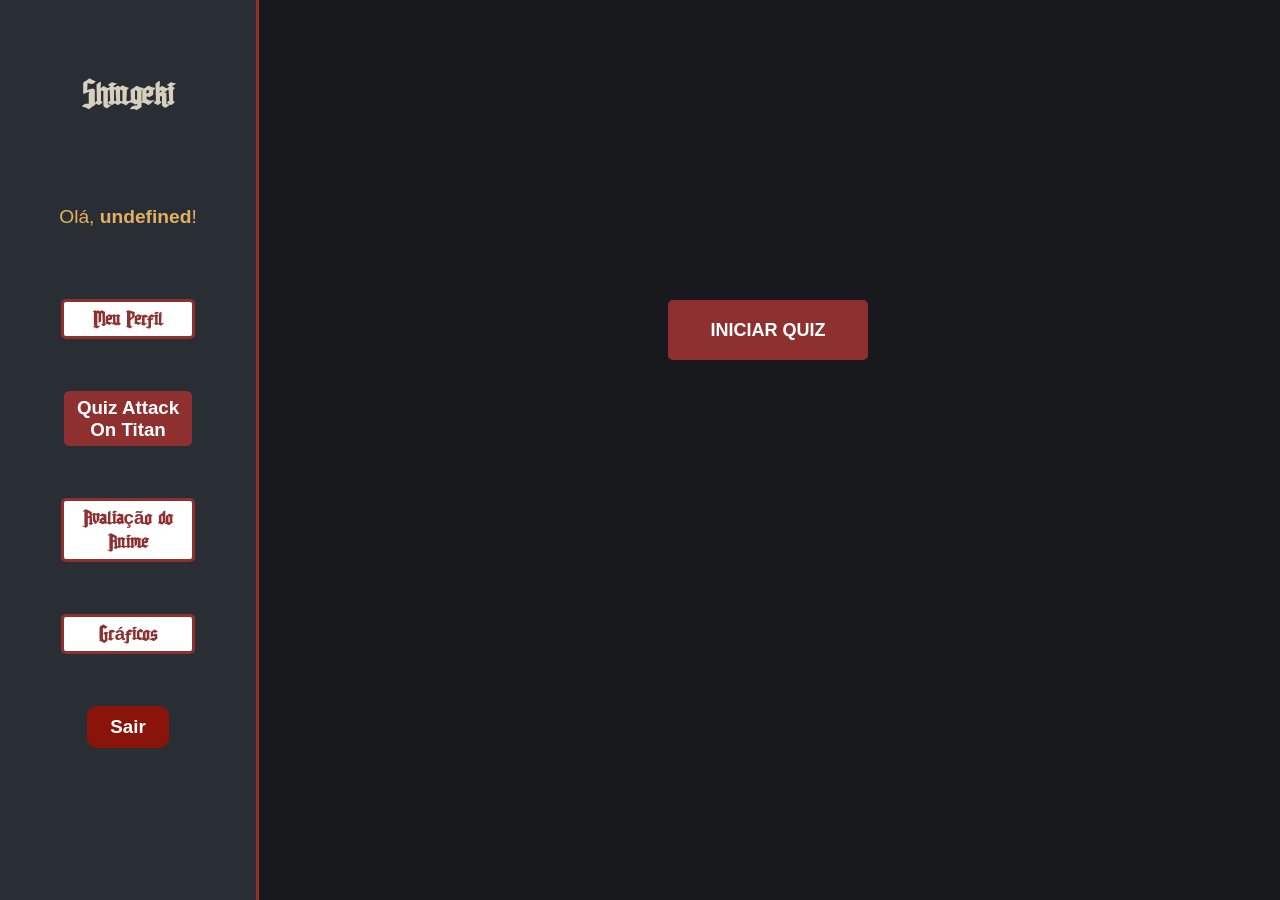
<file: public/dashboard/cards.html>
<!DOCTYPE html>
<html lang="pt-br">

<head>
    <link rel="shortcut icon" href="../assets/imgs/tita_de_ataque.jpg" type="image/x-icon">
    <meta charset="UTF-8">
    <meta http-equiv="X-UA-Compatible" content="IE=edge">
    <meta name="viewport" content="width=device-width, initial-scale=1.0">
    <!-- Renomeei o nome do site de AquaTech para Shingeki -->
    <title>Shingeki | Tempo Real</title>


    <link rel="stylesheet" href="./../css/dashboards.css">
    <link rel="stylesheet" href="./../css/estilo.css">

    <script src="../js/sessao.js"></script>
    <script src="../js/alerta.js"></script>
    <link rel="preconnect" href="https://fonts.gstatic.com">
    <link
        href="https://fonts.googleapis.com/css2?family=Exo+2:ital,wght@0,100;0,200;0,300;0,400;0,500;0,600;0,700;0,800;0,900;1,100;1,200;1,300;1,400;1,500;1,600;1,700;1,800;1,900&display=swap"
        rel="stylesheet">
</head>

<body onload="onloadEsconder()">
    <div class="janela">
        <div class="header-left">
            <h1>Shingeki</h1>

            <div class="hello">
                <h3>Olá, <span id="b_usuario">usuário</span>!</h3>
            </div>

            <div class="btn-nav-white">
            <a href="perfil.html">
                <h3>Meu Perfil</h3>
            </a>
            </div>

            <div class="btn-nav">
                <h3>Quiz Attack On Titan</h3>
            </div>

            
            <div class="btn-nav-white">
                <a href="./avaliacao.html">
                    <h3>Avaliação do Anime</h3>
                </a>
            </div>
            
            <div class="btn-nav-white">
                <a href="./dashboard.html">
                    <h3>Gráficos</h3>
                </a>
            </div>

            <div class="btn-logout" onclick="limparSessao()">
                <h3>Sair</h3>
            </div>

        </div>

        <div class="dash-right">
            <div class="div-quiz">
        <div id="pontuacaoEJogo">
        <button id="btnIniciarQuiz" onclick="iniciarQuiz()">INICIAR QUIZ</button>

        <div id="pontuacao" class="flex-colunar width-fit-content border-primary">
            <div id="pontuacaoDuranteJogo" class="flex-colunar padding-8">
                <span>Quantidade de acertos: <span id="spanCertas"></span></span>
                <span >Quantidade de erros: <span id="spanErradas"></span></span>
            </div>
            <div id="pontuacaoFinalJogo" class="flex-colunar padding-8">
                <span id="pontuacaoFinal">Pontuação Final:
                    <span id="spanPontuacaoFinal">***</span>
                </span>
                <span id="msgFinal">***</span>
            </div>
        </div>

        <div id="jogo" class="width-fit-content flex-colunar border-secondary">

            <div id="infoQuestao" class="padding-8">
                <span>Questão atual: <span id="spanNumeroDaQuestaoAtual"></span> de <span id="qtdQuestoes"></span>
                    questões.</span>
            </div>

            <div id="perguntaDaQuestaoAtual" class="padding-8">
                <span id="spanQuestaoExibida" class="text-bold"></span>
            </div>

            <div id="infoAlternativas" class="padding-8">
                <span><em>Escolha uma opção dentre as abaixo:</em></span>
            </div>

            <div id="opcoes" class="flex-colunar padding-8">
                <span>
                    <input type="radio" id="primeiraOpcao" name="option" class="radio" value="alternativaA" />
                    <label for="primeiraOpcao" class="option" id="labelOpcaoUm"></label>
                </span>
                <span>
                    <input type="radio" id="segundaOpcao" name="option" class="radio" value="alternativaB" />
                    <label for="segundaOpcao" class="option" id="labelOpcaoDois"></label>
                </span>
                <span>
                    <input type="radio" id="terceiraOpcao" name="option" class="radio" value="alternativaC" />
                    <label for="terceiraOpcao" class="option" id="labelOpcaoTres"></label>
                </span>
                <span>
                    <input type="radio" id="quartaOpcao" name="option" class="radio" value="alternativaD" />
                    <label for="quartaOpcao" class="option" id="labelOpcaoQuatro"></label>
                </span>
            </div>

            <div id="botoes" class="flex-colunar padding-8">
    <button onclick="submeter()" id="btnSubmeter" class="btn-quiz">
        Confirmar resposta
    </button>

    <button onclick="avancar()" id="btnProx" class="btn-quiz" disabled>
        Próxima questão
    </button>

    <button onclick="tentarNovamente()" id="btnTentarNovamente" class="btn-quiz btn-reiniciar" disabled>
        Tentar novamente
    </button>
</div>

        </div>
    </div>
    </div>

    </div>
    
    
        </div>


</body>

<script>

    b_usuario.innerHTML = sessionStorage.USERNAME_USUARIO;

    const bancoDeQuestoes = [

    // ========================================
    // QUESTÕES FÁCEIS
    // ========================================

    {
        pergunta: "Qual é o nome do protagonista de Attack on Titan?",
        alternativaA: "Armin Arlert",
        alternativaB: "Eren Yeager",
        alternativaC: "Levi Ackerman",
        alternativaD: "Jean Kirstein",
        alternativaCorreta: "alternativaB",
        dificuldade: "facil"
    },

    {
        pergunta: "Qual é o nome da amiga de infância de Eren?",
        alternativaA: "Sasha Blouse",
        alternativaB: "Historia Reiss",
        alternativaC: "Mikasa Ackerman",
        alternativaD: "Annie Leonhart",
        alternativaCorreta: "alternativaC",
        dificuldade: "facil"
    },

    {
        pergunta: "Qual é o nome do amigo de infância de Eren e Mikasa?",
        alternativaA: "Armin Arlert",
        alternativaB: "Jean Kirstein",
        alternativaC: "Connie Springer",
        alternativaD: "Reiner Braun",
        alternativaCorreta: "alternativaA",
        dificuldade: "facil"
    },

    {
        pergunta: "Quantos Titãs Primordiais existem?",
        alternativaA: "7",
        alternativaB: "8",
        alternativaC: "9",
        alternativaD: "10",
        alternativaCorreta: "alternativaC",
        dificuldade: "facil"
    },

    {
        pergunta: "Qual personagem é conhecido como o soldado mais forte da humanidade?",
        alternativaA: "Erwin Smith",
        alternativaB: "Levi Ackerman",
        alternativaC: "Eren Yeager",
        alternativaD: "Jean Kirstein",
        alternativaCorreta: "alternativaB",
        dificuldade: "facil"
    },


    // ========================================
    // QUESTÕES MÉDIAS
    // ========================================

    {
        pergunta: "Qual é o nome da tropa responsável por realizar expedições além das muralhas?",
        alternativaA: "Polícia Militar",
        alternativaB: "Tropa de Exploração",
        alternativaC: "Guarnição",
        alternativaD: "Unidade Central",
        alternativaCorreta: "alternativaB",
        dificuldade: "media"
    },

    {
        pergunta: "Qual personagem possui um grande interesse por estudar e compreender os Titãs?",
        alternativaA: "Hange",
        alternativaB: "Jean",
        alternativaC: "Connie",
        alternativaD: "Mikasa",
        alternativaCorreta: "alternativaA",
        dificuldade: "media"
    },

    {
        pergunta: "Qual é o sobrenome de Mikasa?",
        alternativaA: "Yeager",
        alternativaB: "Ackerman",
        alternativaC: "Arlert",
        alternativaD: "Braun",
        alternativaCorreta: "alternativaB",
        dificuldade: "media"
    },

    {
        pergunta: "Quem foi o comandante da Tropa de Exploração durante grande parte da história?",
        alternativaA: "Levi Ackerman",
        alternativaB: "Keith Shadis",
        alternativaC: "Erwin Smith",
        alternativaD: "Hange Zoë",
        alternativaCorreta: "alternativaC",
        dificuldade: "media"
    },

    {
        pergunta: "Qual destes Titãs é conhecido por seu tamanho gigantesco?",
        alternativaA: "Titã Mandíbula",
        alternativaB: "Titã Carroceiro",
        alternativaC: "Titã Colossal",
        alternativaD: "Titã Fêmea",
        alternativaCorreta: "alternativaC",
        dificuldade: "media"
    },

    {
        pergunta: "Qual é o sobrenome de Eren?",
        alternativaA: "Ackerman",
        alternativaB: "Braun",
        alternativaC: "Yeager",
        alternativaD: "Reiss",
        alternativaCorreta: "alternativaC",
        dificuldade: "media"
    },

    {
        pergunta: "Qual personagem é conhecida por seu grande apetite?",
        alternativaA: "Sasha Blouse",
        alternativaB: "Mikasa Ackerman",
        alternativaC: "Annie Leonhart",
        alternativaD: "Historia Reiss",
        alternativaCorreta: "alternativaA",
        dificuldade: "media"
    },

    {
        pergunta: "Em qual mídia Shingeki no Kyojin foi originalmente publicado?",
        alternativaA: "Filme",
        alternativaB: "Mangá",
        alternativaC: "Jogo",
        alternativaD: "Série de livros",
        alternativaCorreta: "alternativaB",
        dificuldade: "media"
    },

    {
        pergunta: "Qual destes personagens é um guerreiro de Marley?",
        alternativaA: "Reiner Braun",
        alternativaB: "Jean Kirstein",
        alternativaC: "Connie Springer",
        alternativaD: "Marco Bott",
        alternativaCorreta: "alternativaA",
        dificuldade: "media"
    },

    {
        pergunta: "Quantos capítulos possui o mangá de Shingeki no Kyojin?",
        alternativaA: "100",
        alternativaB: "122",
        alternativaC: "139",
        alternativaD: "154",
        alternativaCorreta: "alternativaC",
        dificuldade: "media"
    },


    // ========================================
    // QUESTÕES DIFÍCEIS
    // ========================================

    {
        pergunta: "Qual é o nome do distrito onde Eren cresceu?",
        alternativaA: "Trost",
        alternativaB: "Shiganshina",
        alternativaC: "Stohess",
        alternativaD: "Mitras",
        alternativaCorreta: "alternativaB",
        dificuldade: "dificil"
    },

    {
        pergunta: "Qual personagem possui uma grande habilidade de rastreamento através do olfato?",
        alternativaA: "Miche Zacharius",
        alternativaB: "Jean Kirstein",
        alternativaC: "Connie Springer",
        alternativaD: "Marco Bott",
        alternativaCorreta: "alternativaA",
        dificuldade: "dificil"
    },

    {
        pergunta: "Qual é o nome do pai de Historia Reiss?",
        alternativaA: "Rod Reiss",
        alternativaB: "Grisha Yeager",
        alternativaC: "Kenny Ackerman",
        alternativaD: "Uri Reiss",
        alternativaCorreta: "alternativaA",
        dificuldade: "dificil"
    },

    {
        pergunta: "Qual personagem liderava o 104º Corpo de Treinamento?",
        alternativaA: "Keith Shadis",
        alternativaB: "Erwin Smith",
        alternativaC: "Nile Dok",
        alternativaD: "Dot Pixis",
        alternativaCorreta: "alternativaA",
        dificuldade: "dificil"
    },

    {
        pergunta: "Qual Titã é conhecido por sua capacidade de carregar equipamentos por longas distâncias?",
        alternativaA: "Titã de Ataque",
        alternativaB: "Titã Carroceiro",
        alternativaC: "Titã Mandíbula",
        alternativaD: "Titã Fêmea",
        alternativaCorreta: "alternativaB",
        dificuldade: "dificil"
    },

    {
        pergunta: "Qual família representa a verdadeira linhagem real dentro das muralhas?",
        alternativaA: "Ackerman",
        alternativaB: "Reiss",
        alternativaC: "Braun",
        alternativaD: "Yeager",
        alternativaCorreta: "alternativaB",
        dificuldade: "dificil"
    },

    {
        pergunta: "Qual personagem é conhecido por possuir um forte senso de liderança e comandar a Tropa de Exploração?",
        alternativaA: "Levi Ackerman",
        alternativaB: "Erwin Smith",
        alternativaC: "Jean Kirstein",
        alternativaD: "Keith Shadis",
        alternativaCorreta: "alternativaB",
        dificuldade: "dificil"
    },

    {
        pergunta: "Qual dos Nove Titãs possui uma forte capacidade de endurecimento defensivo?",
        alternativaA: "Titã Blindado",
        alternativaB: "Titã Carroceiro",
        alternativaC: "Titã Mandíbula",
        alternativaD: "Titã Colossal",
        alternativaCorreta: "alternativaA",
        dificuldade: "dificil"
    },

    {
        pergunta: "Qual é o nome da capital localizada no centro das muralhas?",
        alternativaA: "Trost",
        alternativaB: "Shiganshina",
        alternativaC: "Mitras",
        alternativaD: "Stohess",
        alternativaCorreta: "alternativaC",
        dificuldade: "dificil"
    },

    {
        pergunta: "Qual personagem ficou conhecido por sua investigação registrada em um relatório relacionado aos Titãs?",
        alternativaA: "Ilse Langnar",
        alternativaB: "Petra Ral",
        alternativaC: "Nanaba",
        alternativaD: "Rico Brzenska",
        alternativaCorreta: "alternativaA",
        dificuldade: "dificil"
    },


    // ========================================
    // QUESTÕES MUITO DIFÍCEIS
    // ========================================

    {
        pergunta: "Qual destes personagens fazia parte da Polícia Militar e posteriormente assumiu um papel importante na história política dentro das muralhas?",
        alternativaA: "Nile Dok",
        alternativaB: "Miche Zacharius",
        alternativaC: "Moblit Berner",
        alternativaD: "Eld Jinn",
        alternativaCorreta: "alternativaA",
        dificuldade: "muito_dificil"
    },

    {
        pergunta: "Qual era o nome do distrito onde ficava localizado o governo central dentro das muralhas?",
        alternativaA: "Trost",
        alternativaB: "Mitras",
        alternativaC: "Shiganshina",
        alternativaD: "Stohess",
        alternativaCorreta: "alternativaB",
        dificuldade: "muito_dificil"
    },

    {
        pergunta: "Qual personagem era responsável por auxiliar Hange Zoë em diversas pesquisas e operações?",
        alternativaA: "Moblit Berner",
        alternativaB: "Marco Bott",
        alternativaC: "Eld Jinn",
        alternativaD: "Gunther Schultz",
        alternativaCorreta: "alternativaA",
        dificuldade: "muito_dificil"
    },

    {
        pergunta: "Qual era o nome do antigo capitão conhecido por suas habilidades de rastreamento dentro da Tropa de Exploração?",
        alternativaA: "Miche Zacharius",
        alternativaB: "Kenny Ackerman",
        alternativaC: "Nile Dok",
        alternativaD: "Keith Shadis",
        alternativaCorreta: "alternativaA",
        dificuldade: "muito_dificil"
    },

    {
        pergunta: "Qual personagem era o comandante da Polícia Militar durante os acontecimentos políticos dentro das muralhas?",
        alternativaA: "Nile Dok",
        alternativaB: "Erwin Smith",
        alternativaC: "Keith Shadis",
        alternativaD: "Dot Pixis",
        alternativaCorreta: "alternativaA",
        dificuldade: "muito_dificil"
    }

]

    // Lista que receberá apenas as 15 perguntas sorteadas para a tentativa atual
    let listaDeQuestoes = []

    // variáveis globais    
    let numeroDaQuestaoAtual = 0
    let pontuacaoFinal = 0
    let tentativaIncorreta = 0
    let certas = 0
    let erradas = 0
    let quantidadeDeQuestoes = 0
    // let isUltima = numeroDaQuestaoAtual == quantidadeDeQuestoes-1 ? true : false

    function onloadEsconder() {
        document.getElementById('pontuacao').style.display = "none"
        document.getElementById('jogo').style.display = "none"
    }

    function embaralharPerguntas(lista) {

    // Cria uma cópia da lista recebida.
    // O operador ... evita alterar a lista original.
    const listaEmbaralhada = [...lista]

    // Embaralha os elementos da cópia utilizando Math.random()
    listaEmbaralhada.sort(() => Math.random())

    // Retorna a nova lista embaralhada
    return listaEmbaralhada
}

function sortearPerguntasPorDificuldade() {

    // Filtra apenas as perguntas fáceis
    const faceis = bancoDeQuestoes.filter(
        questao => questao.dificuldade === "facil"
    )


    // Filtra apenas as perguntas médias
    const medias = bancoDeQuestoes.filter(
        questao => questao.dificuldade === "media"
    )


    // Filtra apenas as perguntas difíceis
    const dificeis = bancoDeQuestoes.filter(
        questao => questao.dificuldade === "dificil"
    )


    // Filtra apenas as perguntas muito difíceis
    const muitoDificeis = bancoDeQuestoes.filter(
        questao => questao.dificuldade === "muito_dificil"
    )


    // Sorteia uma quantidade específica de cada dificuldade
    const perguntasSorteadas = [

        // Pega 3 perguntas fáceis
        ...embaralharPerguntas(faceis).slice(0, 3),

        // Pega 5 perguntas médias
        ...embaralharPerguntas(medias).slice(0, 5),

        // Pega 5 perguntas difíceis
        ...embaralharPerguntas(dificeis).slice(0, 5),

        // Pega 2 perguntas muito difíceis
        ...embaralharPerguntas(muitoDificeis).slice(0, 2)

    ]


    // Embaralha novamente para as dificuldades
    // não ficarem agrupadas em sequência
    return embaralharPerguntas(perguntasSorteadas)

}

    function iniciarQuiz() {

    // Sorteia as perguntas equilibrando as dificuldades
    listaDeQuestoes = sortearPerguntasPorDificuldade()


    // Define a quantidade de perguntas usando o tamanho da lista sorteada
    quantidadeDeQuestoes = listaDeQuestoes.length


    // Reinicia as variáveis do quiz
    numeroDaQuestaoAtual = 0

    pontuacaoFinal = 0

    tentativaIncorreta = 0

    certas = 0

    erradas = 0


    // Exibe a área da pontuação
    document.getElementById('pontuacao').style.display = "flex"


    // Exibe a área do jogo
    document.getElementById('jogo').style.display = "flex"


    // Esconde o botão de iniciar
    document.getElementById('btnIniciarQuiz').style.display = "none"


    // Atualiza os contadores na tela
    document.getElementById('spanCertas').innerHTML = 0

    document.getElementById('spanErradas').innerHTML = 0


    // Mostra a quantidade total de perguntas
    document.getElementById('qtdQuestoes').innerHTML = quantidadeDeQuestoes


    // Garante que os elementos do quiz estejam visíveis
    document.getElementById('infoQuestao').style.display = "block"

    document.getElementById('perguntaDaQuestaoAtual').style.display = "block"

    document.getElementById('infoAlternativas').style.display = "block"

    document.getElementById('opcoes').style.display = "flex"


    // Exibe a primeira pergunta da lista sorteada
    preencherHTMLcomQuestaoAtual(0)


    // Configuração inicial dos botões
    btnSubmeter.style.display = "block"

    btnProx.style.display = "block"

    btnTentarNovamente.style.display = "none"


    // O usuário pode enviar uma resposta
    btnSubmeter.disabled = false


    // O botão de próxima pergunta começa bloqueado
    btnProx.disabled = true


    // O botão de tentar novamente começa bloqueado
    btnTentarNovamente.disabled = true

}

    function preencherHTMLcomQuestaoAtual(index) {

    // Habilita novamente as alternativas
    habilitarAlternativas(true)


    // Busca a pergunta sorteada na posição atual
    const questaoAtual = listaDeQuestoes[index]


    // Atualiza o número da questão atual
    numeroDaQuestaoAtual = index


    // Mostra o número correto para o usuário
    document.getElementById("spanNumeroDaQuestaoAtual").innerHTML =
        Number(index) + 1


    // Preenche a pergunta
    document.getElementById("spanQuestaoExibida").innerHTML =
        questaoAtual.pergunta


    // Preenche as quatro alternativas
    document.getElementById("labelOpcaoUm").innerHTML =
        questaoAtual.alternativaA

    document.getElementById("labelOpcaoDois").innerHTML =
        questaoAtual.alternativaB

    document.getElementById("labelOpcaoTres").innerHTML =
        questaoAtual.alternativaC

    document.getElementById("labelOpcaoQuatro").innerHTML =
        questaoAtual.alternativaD

}

    function submeter() {
        const options = document.getElementsByName("option"); // recupera alternativas no html

        let hasChecked = false
        for (let i = 0; i < options.length; i++) {
            if (options[i].checked) {
                hasChecked = true
                break
            }
        }

        if (!hasChecked) {
            alert("Não há alternativas escolhidas. Escolha uma opção.")
        } else {
            btnSubmeter.disabled = true
            btnProx.disabled = false

            habilitarAlternativas(false)

            checarResposta()
        }
    }

    function habilitarAlternativas(trueOrFalse) {
        let opcaoEscolhida = trueOrFalse ? false : true

        primeiraOpcao.disabled = opcaoEscolhida
        segundaOpcao.disabled = opcaoEscolhida
        terceiraOpcao.disabled = opcaoEscolhida
        quartaOpcao.disabled = opcaoEscolhida

    }

    function avancar() {

    // Bloqueia o botão de próxima pergunta até o usuário responder novamente
    btnProx.disabled = true


    // Libera novamente o botão para confirmar uma resposta
    btnSubmeter.disabled = false


    // Remove a seleção da questão anterior
    desmarcarRadioButtons()


    // Remove as cores de resposta certa e errada
    limparCoresBackgroundOpcoes()


    // Verifica se ainda existem perguntas na lista
    if (numeroDaQuestaoAtual < quantidadeDeQuestoes) {

        // Exibe a próxima pergunta
        preencherHTMLcomQuestaoAtual(numeroDaQuestaoAtual)

    } else {

        // Se não existem mais perguntas, finaliza o quiz
        finalizarJogo()

    }

}


    function tentarNovamente() {
        // atualiza a página
        window.location.reload()
    }

    function checarResposta() {
        const questaoAtual = listaDeQuestoes[numeroDaQuestaoAtual] // questão atual 
        const respostaQuestaoAtual = questaoAtual.alternativaCorreta // qual é a resposta correta da questão atual

        const options = document.getElementsByName("option"); // recupera alternativas no html

        let alternativaCorreta = null // variável para armazenar a alternativa correta

        options.forEach((option) => {
            if (option.value === respostaQuestaoAtual) {
                console.log("alternativaCorreta está no componente: " + alternativaCorreta)
                alternativaCorreta = option.labels[0].id
            }
        })

        // verifica se resposta assinalada é correta
        options.forEach((option) => {
            if (option.checked === true && option.value === respostaQuestaoAtual) {
                document.getElementById(alternativaCorreta).classList.add("text-success-with-bg")
                pontuacaoFinal++
                certas++
                document.getElementById("spanCertas").innerHTML = certas
                numeroDaQuestaoAtual++
            } else if (option.checked && option.value !== respostaQuestaoAtual) {
                const wrongLabelId = option.labels[0].id

                document.getElementById(wrongLabelId).classList.add("text-danger-with-bg")
                document.getElementById(alternativaCorreta).classList.add("text-success-with-bg")
                tentativaIncorreta++
                erradas++
                document.getElementById("spanErradas").innerHTML = erradas
                numeroDaQuestaoAtual++
            }
        })
    }

    function limparCoresBackgroundOpcoes() {
        const options = document.getElementsByName("option");
        options.forEach((option) => {
            document.getElementById(option.labels[0].id).classList.remove("text-danger-with-bg")
            document.getElementById(option.labels[0].id).classList.remove("text-success-with-bg")
        })
    }

    function desmarcarRadioButtons() {
        const options = document.getElementsByName("option");
        for (let i = 0; i < options.length; i++) {
            options[i].checked = false;
        }
    }

    function finalizarJogo() {

    let textoParaMensagemFinal = ""
    let classComCoresParaMensagemFinal = ""

    const porcentagemFinalDeAcertos =
        pontuacaoFinal / quantidadeDeQuestoes

    if (porcentagemFinalDeAcertos <= 0.3) {

        textoParaMensagemFinal =
            "Ainda há muito para descobrir além das muralhas!"

        classComCoresParaMensagemFinal =
            "text-danger-with-bg"

    } else if (porcentagemFinalDeAcertos < 0.7) {

        textoParaMensagemFinal =
            "Você conhece a obra, mas ainda pode explorar mais!"

        classComCoresParaMensagemFinal =
            "text-warning-with-bg"

    } else if (porcentagemFinalDeAcertos < 1) {

        textoParaMensagemFinal =
            "Muito bem! Você realmente conhece Shingeki no Kyojin!"

        classComCoresParaMensagemFinal =
            "text-success-with-bg"

    } else {

        textoParaMensagemFinal =
            "Perfeito! Você domina completamente o mundo de Shingeki!"

        classComCoresParaMensagemFinal =
            "text-success-with-bg"
    }

    const porcentagem =
        Math.round(porcentagemFinalDeAcertos * 100)

    textoParaMensagemFinal +=
        `<br>Você acertou ${certas} de ${quantidadeDeQuestoes} questões (${porcentagem}%).`

    document.getElementById('msgFinal').innerHTML =
        textoParaMensagemFinal

    document.getElementById('msgFinal').className =
        "width-fit-content " + classComCoresParaMensagemFinal

    document.getElementById('spanPontuacaoFinal').innerHTML = pontuacaoFinal

    document.getElementById('infoQuestao').style.display = "none"

    document.getElementById('perguntaDaQuestaoAtual').style.display = "none"

    document.getElementById('infoAlternativas').style.display = "none"

    document.getElementById('opcoes').style.display = "none"


    btnSubmeter.style.display = "none"

    btnProx.style.display = "none"

    btnTentarNovamente.style.display = "block"

    btnTentarNovamente.disabled = false

    var pontoFinalVar = pontuacaoFinal;
    var respostascertasVar = certas;
    var respostaserradasVar = erradas;
    var userIDVar = sessionStorage.ID_USUARIO;


    console.log("Payload quiz:", {
        pontoFinalServer: pontoFinalVar,
        respostascertasServer: respostascertasVar,
        respostaserradasServer: respostaserradasVar,
        userIDServer: userIDVar
    });
    if (!userIDVar) console.warn("userIDVar indefinido. Verifique sessionStorage.ID_USUARIO");

fetch("/quiz/cadastrar", {
    method: "POST",
    headers: {
        "Content-Type": "application/json",
    },
        body: JSON.stringify({
        pontoFinalServer: pontoFinalVar,
        respostascertasServer: respostascertasVar,
        respostaserradasServer: respostaserradasVar,
        userIDServer: userIDVar
    }),
})

}   
</script>

</html>
</file>
<file: public/css/estilo.css>
@import url('https://fonts.googleapis.com/css2?family=Barlow:ital,wght@0,100;0,200;0,300;0,400;0,500;0,600;0,700;0,800;0,900;1,100;1,200;1,300;1,400;1,500;1,600;1,700;1,800;1,900&display=swap');

@font-face {
    font-family: 'Ditty';
    src: url('../ditty_2/Ditty.ttf') format('truetype');
    font-weight: normal;
    font-style: normal;
}

body {
  margin: 0;
  padding: 0;
  font-family:  Calibri, 'Trebuchet MS', sans-serif   ;
  /* usa a cor de fundo principal definida nas variáveis */
  background-color: var(--cor-fundo);
  overflow: auto;
  display: flex;
  flex-direction: column;
}

h1, h2, a{
  font-family: 'Ditty', sans-serif;
}

:root {
  --tamanho-header: 80px;
  --tamanho-banner: calc(100vh - var(--tamanho-header) - var(--tamanho-footer) - 2px);
  --tamanho-simulador: calc(100vh - var(--tamanho-header) - var(--tamanho-footer) - 2px);
  --tamanho-login: calc(100vh - var(--tamanho-header) - var(--tamanho-footer) - 2px);
  --tamanho-footer: 65px;

  /* Tema de cores (definido a partir de AGENTS.md) */
  --cor-fundo: #17191D;       /* Grafite profundo */
  --cor-strong-red: #811010;  /* vermelho forte específico */
  --cor-aco-escuro: #292E35;  /* Aço escuro para cartões/painéis */
  --cor-papiro: #D8D0BE;      /* Papiro para títulos e textos de destaque */
  --cor-vermelho-batalha: #8E302F; /* Botões e detalhes importantes */
}

.container {
  display: flex;
  width: 100%;
  margin: auto;
}

.header .container {
  height: var(--tamanho-header);
  justify-content: space-around;
  align-items: center;
  height: 100%;
}

.banner .inicio .container{
  display: flex;
  width: 500px;
  margin: auto;
  /* caixa de destaque na home usa o vermelho forte */
  background-color: var(--cor-strong-red);
}


.header a {
  text-decoration: none;
  /* links no header usam papiro */
  color: var(--cor-papiro);
}

.agora {
  font-weight: 800;
}

.navbar {
  width: 300px;
  display: flex;
  align-items: center;
  justify-content: space-between;
  list-style: none;
  color: var(--cor-papiro);
}


.titulo {
    width: 100px;
    height: 70px;
    object-fit: contain;
    display: block;
}


.header h1 {
  margin: 0;
}

/* BANNER */

.banner {
  display: flex;
  height: var(--tamanho-banner);
  color: white;
  /* Overlay escuro sobre a imagem para deixar o banner um pouco mais escuro */
  background-image: linear-gradient(rgba(0, 0, 0, 0.6), rgba(0, 0, 0, 0.6)), url('../assets/imgs/gif_inicio.gif');
  background-position: center;
  background-repeat: no-repeat;
  background-size: cover;
  width: 100%;  
  height: 600px; 
  align-items: center;
  justify-content: center;
  flex-direction: row;
  background-size: cover;
}

.banner2 {
  display: flex;
  height: var(--tamanho-banner);
  color: white;
  background-image: linear-gradient(rgba(0, 0, 0, 0.6), rgba(0, 0, 0, 0.4)), url('../assets/imgs/eren_liberdade.png');
  background-position: center;
  background-repeat: no-repeat;
  background-size: cover;
  width: 100%;  
  height: 600px; 
  align-items: center;
  justify-content: center;
  flex-direction: row;
  background-size: cover;
}

.banner2 .text{
  display: flex;
  width: 1000px;
  height:550px;
  margin: 100px;
  flex-direction: column;
  align-items: center;
  /* Centraliza os textos (h1, h2, h3) dentro da home */
  text-align: center;
  border-radius: 15px;
  /* fundo do painel de texto usa vermelho forte (variante sólida) */
}

.banner .text{
  display: flex;
  width: 1000px;
  height:550px;
  margin: 100px;
  flex-direction: column;
  align-items: center;
  /* Centraliza os textos (h1, h2, h3) dentro da home */
  text-align: center;
  border-radius: 15px;
}

.text h3{
  max-width: 60%;

}

button{
  display: flex;
  height: 60px;
  width: 200px;
  color: var(--cor-papiro);
  flex-direction: row;
  /* Centraliza o texto do botão dentro do próprio botão */
  justify-content: center;
  align-items: center;
  text-align: center;
  border: 2px solid var(--cor-vermelho-batalha);
  border-radius: 15px;
  background-color: var(--cor-vermelho-batalha);
  font-size: 17px;
}

/* Ativa rolagem suave para âncoras na mesma página.
   Isso faz com que ao clicar em links com href="#id" a tela
   desça suavemente até o destino.
*/
html {
  scroll-behavior: smooth;
}

/* Efeito de hover para botões das páginas index e valores
   Altera a cor de fundo e a borda quando o usuário passar o mouse.
   Foi mantido o padrão de cores definido no AGENTS.md.
*/
button, .btn, .botao {
  transition: background-color 0.18s ease, border-color 0.18s ease, transform 0.12s ease;
}

button:hover, .btn:hover, .botao:hover {
  background-color: var(--cor-strong-red); /* tom alternativo de vermelho ao passar o mouse */
  border-color: var(--cor-papiro);
  color: var(--cor-papiro);
}

.banner .container {
  justify-content: center;
  align-items: center;
  height: 100%;
}

.banner .container p {
  width: 50%;
  margin: 0;
  padding: 0;
  font-size: 36px;
}

.banner .container span {
  font-weight: 800;
}

/* MISSÃO VISÃO VALORES */

.social {
  background-color: #e5e5e5;
  display: flex;
}

.social .container {
  justify-content: center;
}

.box img {
  width: 170px;
}

.social .container .boxes {
  display: flex;
  flex-direction: column;
  justify-content: space-between;
  width: 100%;
  padding: 300px ;

}

.social p {
  text-align: center;
}

.box {
  display: flex;
  flex-direction: column;
  align-items: center;
}

/* FOOTER */


/* =========================
        FOOTER
========================= */

.footer {
    background-color: #171717;
    color: var(--cor-papiro);

    width: 100%;
    height: auto;

    padding: 40px 8% 20px;
    box-sizing: border-box;

    display: flex;
    flex-direction: column;
}

/* Área principal */
.footer-conteudo {
    width: 100%;
    max-width: 1200px;
    margin: 0 auto;

    display: flex;
    justify-content: space-between;
    align-items: flex-start;

    gap: 60px;
}

/* Identidade do projeto */
.footer-identidade {
    flex: 1;
    max-width: 450px;
}

.footer-identidade h2 {
    font-family: 'Barlow', sans-serif;
    font-size: 26px;
    margin: 0 0 15px;
}

.footer-identidade p {
    color: #aaa39a;
    line-height: 1.7;
    margin: 0;
}

/* Área das ODS */
.footer-ods {
    flex: 1;
    max-width: 650px;
}

.footer-ods h3 {
    font-family: 'Barlow', sans-serif;
    font-size: 16px;
    margin: 0 0 20px;
}

/* Imagens das ODS */
.ods-lista {
    display: flex;
    align-items: center;
    gap: 15px;
}

.ods-lista img {
    width: 100px;
    height: 100px;

    object-fit: contain;
    display: block;

    transition: transform 0.3s ease;
}

.ods-lista img:hover {
    transform: translateY(-5px);
}

/* Linha inferior */
.footer-final {
    width: 100%;
    max-width: 1200px;
    margin: 30px auto 0;
    padding-top: 15px;

    border-top: 1px solid #383838;

    display: flex;
    justify-content: space-between;
    align-items: center;

    color: #89847d;
    font-size: 13px;
}

.footer-final p {
    margin: 0;
}


.footer .container .version {
  font-size: 12px;
}


/* =========================
   FOOTER LOGIN E CADASTRO
========================= */

.footer-autenticacao {
    width: 100%;
    min-height: 85px;
    height: auto;

    padding: 20px 8%;
    box-sizing: border-box;

    display: flex;
    justify-content: center;
    align-items: center;

    background-color: #171717;
    color: var(--cor-papiro);
}

/* Mensagem centralizada */
.footer-mensagem {
    width: 100%;
    display: flex;
    justify-content: center;
    align-items: center;
    text-align: center;
}

.footer-mensagem h4 {
    margin: 0;
    max-width: 700px;
    font-size: 16px;
    font-weight: 400;
    line-height: 1.6;
}


/* LOGIN */

.login {
  height: var(--tamanho-login);
  background-image: url('../assets/imgs/bg-jelly-fish-para-home.png');
  background-size: cover;
}

.login .container {
  justify-content: center;
  align-items: center;
  height: 100%;
}

.card {
  width: 675px;
  height: 100vh;
  /* cartões passam a usar o aço escuro para ficar consistente com o design */
  background-color: var(--cor-aco-escuro);
  display: flex;
  align-items: center;
  justify-content: space-evenly;
  /* texto dentro do card usa papiro para contraste */
  color: var(--cor-papiro);
  flex-direction: column;
  height: 100%;
  /* clip-path: ; */
}

.card img{
  display: flex;
  width:  100vh;
  height: 100%;
  /* clip-path: ellipse(40% 30% at 50% 50%);; */
}

.card h2 {
  margin: 0;
  font-size: 30px;
}

.formulario {
  display: flex;
  height: 90%;
  width: 80%;
  justify-content: space-around;
  flex-direction: column;
}

.formulario span {
  font-size: 15px;
  font-weight: 800;
}

.formulario input {
  /* bordas de campo usam um tom próximo ao vermelho de batalha */
  border: 2px solid var(--cor-vermelho-batalha);
  text-align: center;
  border-radius: 10px;
  margin: 0;
}

.formulario select {
  border: 2px solid var(--cor-vermelho-batalha);
  background-color: white;
  color: gray;
  height: 36px;
  text-align: center;
  border-radius: 10px;
  margin: 0;
}

.campo {
  display: flex;
  flex-direction: column;
  justify-content: start;
  padding: 5px 0;
}

.botao {
  cursor: pointer;
  font-family: "Barlow", sans-serif;
  border: 0;
  border-radius: 5px;
  font-weight: 600;
  font-size: 18px;
  color: #fff;
  /* usa o vermelho de batalha (tom institucional) nos botões */
  background-color: var(--cor-vermelho-batalha);
  width: 120px;
  height: 30px;
  align-self: center;
  margin-top: 20px;
}

.loading-div {
  width: 50px;
  display: none;
}

.loading-div img {
  height: 50px;
  width: 50px;
}

#div_erros_login {
  display: none
}

/* FORMULARIO */

.alerta_erro {
  display: flex;
  justify-content: flex-end;
}

.card_erro {
  display: none;
  background-color: #fff;
  color: black;
  width: 230px;
  position: fixed;
  border-radius: 4px;
  border: #ED145B 3px solid;
  padding: 10px;
  margin-right: 10%;
}

.card_erro #mensagem_erro {
  font-weight: 500;
  font-size: 20px;
}

.formulario .tipo_campo {
  font-size: 20px;
  font-weight: 600 !important;
}

.formulario {
  display: flex;
  flex-direction: column;
}

.input,
input {
  margin-bottom: 10px;
  border: 2px solid var(--cor-vermelho-batalha);
  padding: 10px;
  text-align: center;
  border-radius: 10px;
}

.btn {
  font-family: "Barlow", sans-serif;
  border: 0;
  border-radius: 5px;
  font-weight: 600;
  font-size: 18px;
  padding: 10px 15px;
  color: white;
  background-color: var(--cor-vermelho-batalha);
  width: 120px;
  align-self: center;
  margin-top: 5px;
}

.loading-div {
  width: 50px;
  margin: auto;
  display: none;
}

.loading-div img {
  height: 50px;
  width: 50px;
}

/* SIMULADOR */

.simulador {
  color: white;
}

.simulador .container {
  flex-direction: column;
  overflow: scroll;
  height: var(--tamanho-simulador);
}

/* ALERTA */

#alerta {
  position: absolute;
  right: 0;
  bottom: 0;
}

.mensagem-alarme {
  background-color: white;
  border-radius: 5px;
  width: 300px;
  height: 80px;
  margin: 10px;
  padding: 10px 0;
  display: flex;
  justify-content: space-evenly;
  align-items: center;
}

.mensagem-alarme h3 {
  font-size: 14px;
  margin: 0;
}

.mensagem-alarme .informacao {
  width: 66%;
}

.alarme-sino {
  width: 48px;
  height: 48px;
  animation-name: bell;
  animation-duration: 4s;
  background-image: url('https://cdn-icons-png.flaticon.com/512/1157/1157000.png');
  background-size: cover;
  animation-iteration-count: infinite;
}


.alem{
  display: flex;
  justify-content: center;
  align-items: center;
  flex-direction: column;
  min-height: 600px;
  width: 100%;
  /* background-color: #c1134b; */
}

.titulo-sobreposto {
  position: relative;          /* Define o título como a referência para o conteúdo de fundo */
  font-size: 1.5rem;
  color: #000000;                 /* Cor do título principal (frente) */
  font-family: 'Ditty',   sans-serif;
  font-weight: 800;
  text-align: center;
  z-index: 2;                  /* Garante que o título principal fique na frente */
}

.titulo-sobreposto::before {
  content: attr(data-text);    /* Puxa o texto do atributo 'data-text' do HTML */
  position: absolute;          /* Tira o elemento do fluxo e permite posicionar livremente */
  top: 50%;                    /* Alinha verticalmente ao centro */
  left: 50%;                   /* Alinha horizontalmente ao centro */
  transform: translate(-50%, -50%); /* Ajusta a ancoragem exatamente no meio */
  
  font-size: 4rem;             /* Tamanho bem maior para o fundo */
  color: rgba(0, 0, 0, 0.096);   /* Cor clara/translúcida para não atrapalhar a leitura */
  z-index: -1;                 /* Joga o texto para trás do título principal */
  white-space: nowrap;         /* Impede que o texto de fundo quebre linha */
}


.sobre {
  display: flex;
  justify-content: space-around;
  align-items: center;
  flex-direction: row;
  min-height: 600px;
  padding: 60px 0;
  width: 100%;
  /* background-color: #c1134b; */
}



.sobre-g {
  display: flex;
  justify-content: center;
  flex-direction: column;
  text-align: justify;
  align-items: center;
  height: 600px;
  width: 1000px;
  color: white;
  /* borda usa vermelho de batalha */
  border: 1px solid var(--cor-vermelho-batalha);
  border-radius: 15px;
}


.sobre-g h3{
  max-width: 77%;
}

.sobre-geral {
  display: flex;
  flex-direction: row;
  height: 500px;
  width: 90%;
  align-items: center;
  align-self: center;
  justify-content: space-between;
}

.sobre-anime {
  display: flex;
  height: 700px;
  width: 100%;
  align-items: center;
  align-self: center;
  flex-direction: row;
  justify-content: space-around;
  background-color: var(--cor-strong-red);
  clip-path: polygon(
        0 0,
        90% 0,
        100% 15%,
        100% 100%,
        10% 100%,
        0 85%
    );
}

.sobre-anime img{
  width: 550px;
  height: 650px;
  border-radius: 15px;
}

.cards-text {
  display: flex;
  flex-direction: row;
  height: 500px;
  width: 90%;
  align-items: center;
  align-self: center;
  justify-content: space-between;
  gap: 15px;
}

.informacoes {
  height: 1200px;
  width: 100%;
}

.fotos img{
  display: flex;
  justify-content: center;
  align-items: center;
  gap: 30px;
  flex-wrap: wrap;
  flex-direction: row;
  height: 500px;
  width: 430px;
  background-color: var(--cor-strong-red);
  border: 1px solid #535151;
  border-radius: 15px;
}

.div-texto {
  display: flex;
  justify-content: center;
  flex-direction: column;
  align-items: center;
  align-self: center;
  height: 500px;
  width: 650px;
  background-color: var(--cor-papiro);
  border: 1px solid #808080;
  border-radius: 15px;
  box-sizing: border-box;
  padding: 18px;
}

.div-mundo img{
  width: 400px;
  height: 250px;
  border-radius: 15px;
}

.div-mundo {
  display: flex;
  flex-direction: column;
  align-items: center;
  align-self: center;
  height: 500px;
  width: 400px;
  background-color: var(--cor-papiro);
  border: 1px solid #808080;
  border-radius: 15px;
}

.div-mundo p{
  max-width: 70%;
  text-align: justify;
}

.centro{
  justify-content: center;
  display: flex;
  flex-direction: column;
  align-items: center;
  color: #D8D0BE;
  height: 10px;
}

.div-titulo {
  display: flex;
  justify-content: center;
  flex-direction: column;
  align-items: center;
  height: 500px;
  width: 450px;
}

.div-titulo h1{
  max-width: 80%;
  text-align: center;
}

.div-titulo img{
  height: 300px;
  width: 400px;
  border-radius: 15px;
}

.div-texto p {
  padding: 5px;
  object-fit: center;
  align-items: center;
  align-self: center;
  max-width: 75%;
  max-height: 70%;
  text-align: justify;
}

.div-texto h3 {
  padding: 5px;
  object-fit: center;
  align-items: center;
  align-self: center;
  max-width: 75%;
  text-align: justify;
}

.historia-pessoal {
    min-height: 650px;
    width: 100%;
    display: flex;
    justify-content: space-around;
    align-items: center;
    color: var(--cor-papiro);
    gap: 30px;
}

.div-historia {
    width: 500px;
    background-color: var(--cor-aco-escuro);
    border: 1px solid var(--cor-vermelho-batalha);
    border-radius: 15px;
    padding: 25px;
    text-align: justify;
  }

.div-historia h2{
    text-align: center;
}

.div-historia p {
    line-height: 1.2;
    text-align: center;
    font-weight: 400;
}


.jornada {
    min-height: 650px;
    width: 100%;
    display: flex;
    flex-direction: column;
    align-items: center;
    justify-content: center;
    background-color: var(--cor-strong-red);
    color: var(--cor-papiro);
    clip-path: polygon(
        0 0,
        92% 0,
        100% 8%,
        100% 100%,
        8% 100%,
        0 92%
    );
}

.jornada h1 {
    margin-bottom: 40px;
}

.cards-jornada {
    display: flex;
    justify-content: center;
    align-items: stretch;
    gap: 25px;
    width: 90%;
}

.card-jornada {
    width: 400px;
    min-height: 280px;
    display: flex;
    flex-direction: column;
    justify-content: center;
    background-color: var(--cor-papiro);
    color: var(--cor-fundo);
    border-radius: 15px;
    padding: 20px;
    text-align: justify;
}

.card-jornada h2 {
    text-align: center;
}

.reflexao {
    min-height: 550px;
    display: flex;
    justify-content: center;
    align-items: center;
    color: var(--cor-papiro);
}

.reflexao-texto {
    width: 700px;
    text-align: center;
    border-left: 4px solid var(--cor-vermelho-batalha);
    padding-left: 30px;
}

.reflexao-texto p {
    line-height: 1.7;
}


.valores {
    width: 100%;
    display: flex;
    flex-direction: column;
    align-items: center;

    background-color: var(--cor-aco-escuro);
    color: var(--cor-papiro);

    padding: 80px 0;
}


.valores h1 {
    text-align: center;
}

.subtitulo-valores {
    max-width: 600px;
    text-align: center;
    margin-bottom: 40px;
}

.cards-valores {
    width: 100%;
    display: flex;
    flex-direction: column;
    align-items: center;
    gap: 60px;
    margin-top: 50px;
}

.valor-container {
    display: flex;
    align-items: center;
    gap: 30px;
    max-width: 80%;
    justify-content: space-around;
}

.valor-container.inverter {
    flex-direction: row-reverse;
    max-width: 80%;
    justify-content: space-around;
}

.imagem-valor {
    width: 45%;
    height: 300px;
    overflow: hidden;

    clip-path: polygon(
        0 0,
        80% 0,
        100% 15%,
        100% 90%,
        50% 100%,
        0 85%
    );
}

.imagem-valor img {
    width: 100%;
    height: 100%;
    object-fit: cover;
}

.card-valor {
    width: 55%;
    min-height: 220px;
    display: flex;
    flex-direction: column;
    justify-content: center;

    background-color: var(--cor-papiro);
    color: var(--cor-fundo);

    padding: 25px;

    clip-path: polygon(
        0 0,
        80% 0,
        100% 15%,
        100% 90%,
        50% 100%,
        0 85%
    );
}

.o-que-levo {
    min-height: 650px;
    display: flex;
    justify-content: center;
    align-items: center;
    color: var(--cor-papiro);
}

.div-texto-levo {
    width: 750px;
    text-align: justify;
    padding: 30px;
    border: 1px solid var(--cor-vermelho-batalha);
    border-radius: 15px;
}

.div-texto-levo h1 {
    text-align: center;
}

.div-texto-levo p {
    line-height: 1.7;
}

.alem-muralhas {
    min-height: 650px;
    display: flex;
    justify-content: center;
    align-items: center;
    background-color: var(--cor-strong-red);
    padding: 60px 0;
    clip-path: polygon(
        0 0,
        90% 0,
        100% 10%,
        100% 100%,
        10% 100%,
        0 90%
    );
}

.alem-muralhas .div-texto {
    min-height: 450px;
    padding: 20px;
    justify-content: center;
}

.alem-muralhas .div-texto h1 {
    text-align: center;
}

/* =========================
   CARROSSEL DOS NOVE TITÃS
========================= */

.secao-titas {
    width: 100%;
    min-height: 650px;

    padding: 80px 0;

    background-color: var(--cor-aco-escuro);
    color: var(--cor-papiro);

    display: flex;
    flex-direction: column;
    align-items: center;

    overflow: hidden;
}


/* TÍTULO */

.titulo-titas {
    width: 80%;
    
    text-align: center;

    margin-bottom: 50px;
}


.titulo-titas h1 {
    font-size: 38px;
    
    margin: 0 0 15px 0;
}


.titulo-titas p {
    max-width: 650px;

    margin: auto;

    line-height: 1.6;
}


/* CONTAINER DO CARROSSEL */

.carrossel-container {
    width: 92%;

    display: flex;
    align-items: center;
    justify-content: center;

    gap: 20px;
}


/* ÁREA VISÍVEL */

.carrossel-viewport {
    width: 100%;

    overflow: hidden;

    padding: 20px 0;
}


/* LISTA DOS TITÃS */

.carrossel-titas {
    display: flex;

    gap: 25px;

    transition: transform 0.6s ease;
}


/* CARD */

.card-tita {
    min-width: 300px;
    height: 420px;

    background-color: var(--cor-papiro);
    color: var(--cor-fundo);

    cursor: pointer;

    overflow: hidden;

    display: flex;
    flex-direction: column;

    transition:
        transform 0.4s ease,
        box-shadow 0.4s ease,
        opacity 0.4s ease;

    clip-path: polygon(
        0 0,
        88% 0,
        100% 10%,
        100% 100%,
        12% 100%,
        0 90%
    );
}


/* HOVER */

.card-tita:hover {
    transform: translateY(-12px) scale(1.02);

    box-shadow: 0 15px 30px rgba(0, 0, 0, 0.5);
}


/* IMAGEM */

.imagem-tita {
    width: 100%;
    height: 310px;

    position: relative;

    overflow: hidden;
}


.imagem-tita img {
    width: 100%;
    height: 100%;

    object-fit: cover;

    transition: transform 0.5s ease;
}


.card-tita:hover .imagem-tita img {
    transform: scale(1.1);
}


/* OVERLAY */

.overlay-tita {
    position: absolute;

    top: 0;
    left: 0;

    width: 100%;
    height: 100%;

    background-color: rgba(0, 0, 0, 0.65);

    display: flex;

    justify-content: center;
    align-items: center;

    opacity: 0;

    transition: opacity 0.4s ease;
}


.card-tita:hover .overlay-tita {
    opacity: 1;
}


.overlay-tita span {
    color: var(--cor-papiro);

    border: 1px solid var(--cor-vermelho-batalha);

    padding: 12px 18px;

    font-size: 14px;

    letter-spacing: 1px;
}


/* CONTEÚDO */

.conteudo-card-tita {
    flex: 1;

    display: flex;
    flex-direction: column;

    justify-content: center;
    align-items: center;

    text-align: center;

    padding: 15px;
}


.conteudo-card-tita h2 {
    margin: 0 0 8px 0;

    color: var(--cor-strong-red);

    font-size: 22px;
}


/* SENTIMENTO */

.sentimento-tita {
    margin: 0;

    font-size: 12px;

    font-weight: bold;

    letter-spacing: 2px;

    color: var(-);
}


/* BOTÕES */

.carrossel-btn {
    width: 55px;
    height: 55px;

    min-width: 55px;

    display: flex;

    justify-content: center;
    align-items: center;

    background-color: var(--cor-strong-red);

    color: var(--cor-papiro);

    border: 1px solid var(--cor-papiro);

    border-radius: 50%;

    cursor: pointer;

    font-size: 24px;

    transition: all 0.3s ease;
}


.carrossel-btn:hover {
    background-color: var(--cor-vermelho-batalha);

    transform: scale(1.1);
}


/* INDICADORES */

.indicadores-carrossel {
    display: flex;

    gap: 10px;

    margin-top: 30px;
}


.indicador {
    width: 9px;
    height: 9px;

    background-color: var(--cor-papiro);

    opacity: 0.4;

    border-radius: 50%;

    transition: all 0.3s ease;

    cursor: pointer;
}


.indicador.ativo {
    opacity: 1;

    background-color: var(--cor-strong-red);

    transform: scale(1.4);
}


/* INSTRUÇÃO */

.instrucao-titas {
    margin-top: 25px;

    font-size: 14px;

    opacity: 0.8;

    text-align: center;
}

.carrossel-btn:hover {
    background-color: var(--cor-vermelho-batalha);

    transform: scale(1.1);
}

/* =========================
       MODAL DOS TITÃS
========================= */

/* FUNDO ESCURO */

.modal-tita {
    display: none;

    position: fixed;
    inset: 0;

    width: 100%;
    height: 100vh;

    background-color: rgba(0, 0, 0, 0.80);

    justify-content: center;
    align-items: center;

    z-index: 9999;
}


/* CAIXA PRINCIPAL */

.conteudo-modal-tita {
    width: 1000px;
    height: 650px;

    max-width: 90%;
    max-height: 85vh;

    display: flex;

    position: relative;

    overflow: hidden;

    background-color: var(--cor-papiro);

    color: var(--cor-fundo);

    box-shadow: 0 20px 50px rgba(0, 0, 0, 0.6);

    clip-path: polygon(
        0 0,
        96% 0,
        100% 6%,
        100% 100%,
        4% 100%,
        0 94%
    );
}


/* =========================
        LADO DA IMAGEM
========================= */

.modal-imagem {
    width: 50%;
    height: 100%;

    flex-shrink: 0;

    overflow: hidden;
}


.modal-imagem img {
    width: 100%;
    height: 100%;

    object-fit: cover;

    display: block;
}


/* =========================
     LADO DAS INFORMAÇÕES
========================= */

.modal-informacoes {
    width: 50%;

    padding: 45px 50px;

    box-sizing: border-box;

    overflow-y: auto;

    display: flex;
    flex-direction: column;

    gap: 18px;
}


/* NOME DO TITÃ */

.modal-informacoes h1 {
    margin: 0 0 10px 0;

    font-size: 34px;

    color: var(--cor-strong-red);
}


/* CADA BLOCO DE INFORMAÇÃO */

.modal-info {
    display: flex;
    flex-direction: column;

    gap: 5px;
}


.modal-info h3 {
    margin: 0;

    font-size: 13px;

    letter-spacing: 2px;
}


.modal-info p {
    margin: 0;

    font-size: 14px;

    line-height: 1.5;
}


/* =========================
       BOTÃO DE FECHAR
========================= */

.fechar-modal {
    position: absolute;

    top: 15px;
    right: 20px;

    width: 40px;
    height: 40px;

    border: none;

    background: transparent;

    color: var(--cor-strong-red);

    font-size: 32px;

    cursor: pointer;

    z-index: 10;

    transition: transform 0.3s ease;
}


.fechar-modal:hover {
    transform: scale(1.2);
}
</file>
<file: public/css/dashboards.css>
/* pagina mural */

@import url('https://fonts.googleapis.com/css2?family=Barlow:ital,wght@0,100;0,200;0,300;0,400;0,500;0,600;0,700;0,800;0,900;1,100;1,200;1,300;1,400;1,500;1,600;1,700;1,800;1,900&display=swap');

:root {
    --primary-brand-color: #ED145B;
    --secondary-brand-color: #8a130a;
    --success: #198754;
    --success-dark: #095c36;
    --success-light: #9dd3ba;
    --warning: #ffc107;
    --warning-dark: #705400;
    --warning-light: #fdebb3;
    --danger: #dc3545;
    --danger-dark: #990c19;
    --danger-light: #f0c1c6;
    --new-gray: #CCCCCC;
    --new-black: #212427;
    --new-white: #E8E8E8;
}

body {
  margin: 0;
  padding: 0;
  font-family: 'Barlow', 'Segoe UI', 'Segoe UI', Tahoma, Geneva, Verdana, sans-serif;
}

.label-captura {
  display: flex;
  justify-content: center;
}

.dash-right .avisos {
  width: 100%;
  color: rgb(216, 216, 216);
  font-family: 'Barlow', 'Segoe UI', 'Segoe UI', Tahoma, Geneva, Verdana, sans-serif;
}

.dash-right .avisos .container {
  display: flex;
  flex-direction: column;
  align-items: center;
}

.dash-right .avisos .container .div-form {
  width: 95%;
  display: flex;
  align-items: center;
}

.dash-right .avisos .container .div-form #form_postagem {
  width: 90%;
  align-items: center;
  flex-direction: column;
  display: flex;
  padding: 0% 20%;
}

.dash-right .avisos .div-form label {
  width: 95%;
}

.dash-right .avisos .div-form input {
  width: 95%;
  border-radius: 5px;
}

.dash-right .avisos .div-form textarea {
  width: 95%;
  /* borda de destaque: vermelho institucional */
  border: 3px solid var(--cor-vermelho-batalha);
  background-color: white;
  border-radius: 5px;
}

.dash-right .avisos .div-form button {
  cursor: pointer;
  font-family: 'Barlow', 'Segoe UI', 'Segoe UI', Tahoma, Geneva, Verdana, sans-serif;
  border: 0;
  border-radius: 5px;
  font-weight: 600;
  font-size: 18px;
  padding: 10px 15px;
  color: white;
  /* botão: vermelho institucional */
  background-color: var(--cor-vermelho-batalha);
  width: 120px;
}

.publicacao-btn-editar {
  cursor: pointer;
  font-family: 'Barlow', 'Segoe UI', 'Segoe UI', Tahoma, Geneva, Verdana, sans-serif;
  border: 0;
  border-radius: 5px;
  font-weight: 600;
  font-size: 14px;
  padding: 5px 8px;
  color: white;
  background-color: var(--cor-vermelho-batalha);
  width: 80px;
}

.publicacao {
  display: flex;
  flex-wrap: wrap;
  align-content: stretch;
  flex-direction: column;
  justify-content: center;
  align-items: stretch;
  /* borda de destaque: vermelho institucional */
  border-bottom: 3px solid var(--cor-vermelho-batalha);
  padding: 20px;
}

.publicacao>*:not(:last-child) {
  padding: 0 0 10px 0;
}

.div-results {
  width: 100%;
}

.div-results .feed-container {
  /* feed: painel com aço escuro */
  background-color: var(--cor-aco-escuro);
  border-radius: 5px;
  margin-bottom: 80px;
}

.div-buttons {
  display: flex;
  justify-content: flex-end;
}

.div-buttons>* {
  margin-left: 30px;
}

/* pagina graficos */

.dash-header {
  background-color: var(--cor-aco-escuro);
}

.dash {
  width: 80%;
  position: relative;
  top: 0;
  left: 20%;
  /* área principal da dashboard: usar cor de fundo principal */
  background-color: var(--cor-fundo);
  height: 100vh;
  overflow: auto;
}

.area-parametros-alerta {
  /* border: 2px solid pink; */
  display: flex;
  flex-direction: column;
  width: 70%;
  margin: auto;
  margin-top: 10px;
  background-color: var(--cor-aco-escuro);
}

.area-parametros-alerta .titulo-legenda {
  color: white;
  font-weight: 600;
  width: fit-content;
  margin: 10px 20px;
}

.parametros-alerta {
  display: flex;
  width: 100%;
}

.item-regua {
  width: 20%;
  text-align: center;
  height: 80px;
  display: flex;
  flex-direction: column;
  justify-content: center;
  align-self: center;
}

.item-regua p {
  margin: 0;
  font-weight: 500;
}

.item-regua p:nth-child(2) {
  font-weight: 800;
}

.perigo-frio {
  background-color: #5c6bc0;
}

.perigo-quente {
  background-color: #ff7043;
}

.alerta-frio {
  background-color: #42a5f5;
}

.alerta-quente {
  background-color: #ffee58;
}

.ideal {
  background-color: #9ccc65;
}

.cards {
  display: flex;
  flex-wrap: wrap;
  justify-content: center;
  height: 450px;
  width: 100%;
  align-items: center;
  color: white;
}

.card-aquario {
  margin: 2%;
  min-width: 40%;
  max-width: 50%;
  width: fit-content;
  flex-wrap: wrap;
  display: flex;
  /* text-align: center; */
  height: 180px;
  /* justify-content: right; */
  background-color: var(--cor-aco-escuro);
  font-size: 20px;
}

.card-aquario h1 {
  width: fit-content;
}

.card-aquario p {
  margin: 0;
  font-size: 50px;
  font-weight: lighter;
  text-align: left;
}

.desc-aquario {
  display: flex;
  flex-direction: row;
  align-items: center;
  width: 100%;
}

.desc-aquario .cor-alerta {
  width: 30px;
}

.title-aquario {
  width: 100%;
}


.cards h1 {
  font-size: 22px;
  border-bottom: solid white 1px;
  text-align: left;
  font-weight: lighter;
  margin: 20px;
}

.temperatura {
  margin: 5px;
  margin-left: 20px;
  width: 75%;
}

.cor-alerta {
  width: 13%;
  height: 30%;
  border-radius: 50%;
  display: inline-block;
}

.btns-dash {
  display: flex;
  align-items: center;
  justify-content: center;
  margin-top: 30px;
  flex-wrap: wrap;
  padding: 0 30% 0 30%;
}

.graph {
  width: 70%;
  margin: auto;
  padding-top: 10px;
}

.tituloGraficos {
  color: rgb(216, 216, 216);
  display: flex;
  justify-content: center;
}

.btn-chart {
  font-family: 'Barlow', 'Segoe UI', 'Segoe UI', Tahoma, Geneva, Verdana, sans-serif;
  border: 0;
  font-weight: 600;
  font-size: 18px;
  padding: 10px 15px;
  color: var(--cor-vermelho-batalha);
  background-color: white;
  margin: 5px;
  border-radius: 3px;
  cursor: pointer
}

.btn-pink {
  color: white;
  background-color: var(--cor-vermelho-batalha);
}

.btn-white {
  color: var(--cor-vermelho-batalha);
  background-color: white;

}

.label-captura {
  height: 80px;
}

.display-none {
  display: none;
}

.display-flex {
  display: flex;
}

.display-block {
  display: block;
}

canvas {
  width: auto !important;
  height: auto !important;
}

/* PAGINA DOS GRÁFICOS 2023-2026 */

.janela {
  display: flex;
  /* width: 100vw; */
}

.header-left a {
  text-decoration: none;
  color: white;
}

.header-left {
  position: fixed;
  top: 0;
  left: 0;
  z-index: 999;
  height: 100vh;
  width: 20%;
  display: flex;
  flex-direction: column;
  justify-content: space-evenly;
  align-items: center;
  border-right: 3px solid var(--cor-vermelho-batalha);
  /* sidebar: aço escuro */
  background-color: var(--cor-aco-escuro);
}

.dash-right {
  display: flex;
  width: 70%;
  height: fit-content;
  background-color: var(--cor-fundo);
  position: relative;
  top: 0;
  left: 25%;
  height: 100vh;
  overflow: auto;
  justify-content: center;
  align-items: center;
}

.header-left h1 {
  color: var(--cor-papiro);
}

.hello {
  width: 100%;
  display: flex;
  justify-content: center;
}

.hello h3 {
  color: #e3b062;
  font-weight: 300;
  font-size: 1.2rem;
}

.hello h3 span {
  font-weight: 800;
}

.btn-nav {
  width: 40%;
  color: white;
  background-color: var(--cor-vermelho-batalha);
  border-radius: 5px;
  text-align: center;
  padding: 2% 5%;
}

.btn-nav-white {
  width: 40%;
  background-color: white;
  border: 3px solid var(--cor-vermelho-batalha);
  border-radius: 5px;
  text-align: center;
  padding: 2% 5%;
}

.btn-nav-white h3 {
  color: var(--cor-vermelho-batalha);
  padding: 0;
  margin: 0;
}

.btn-nav h3,
.btn-logout h3 {
  margin: 0;
  padding: 0;
}

.btn-logout {
  margin: 0;
  padding: 0;
  width: 20%;
  background-color: var(--secondary-brand-color);
  color: white;
  border-radius: 10px;
  text-align: center;
  padding: 10px 15px;
  margin-bottom: 100px;
  cursor: pointer;
}

.flex-colunar {
    display: flex;
    flex-direction: column;
    place-items: center;
}

.width-fit-content {
    width: fit-content;
    background-color: var(--cor-papiro);
}

.border-primary {
    border: 3px solid var(--new-gray);
}

.border-secondary {
    border: 3px solid var(--danger-dark);
}

.padding-8 {
    padding: 8px;
}

.text-bold {
    font-weight: bold;
}

.text-success-with-bg {
    color: var(--success-dark);
}

.text-warning-with-bg {
    color: var(--warning-dark);
}

.text-danger-with-bg {
    color: var(--danger-dark);
}

.text-new-gray {
    color: var(--new-gray);
}

/* =========================
   QUIZ
========================= */

.div-quiz {
    min-width: 700px;
    min-height: 600px;
    display: flex;
    flex-direction: column;
    align-items: center;
    justify-content: center;
    box-sizing: border-box;
}


/* Área principal */

#pontuacaoEJogo {
    display: flex;
    flex-direction: column;
    align-items: center;
    gap: 20px;

    width: 100%;
}


/* Botão de iniciar */

#btnIniciarQuiz {
    padding: 15px 35px;

    font-size: 18px;
    font-weight: bold;

    cursor: pointer;

    border: none;
    border-radius: 5px;

    background-color: var(--cor-vermelho-batalha);
    color: white;

    transition: 0.3s;
}

#btnIniciarQuiz:hover {
    transform: scale(1.20);
}


/* Pontuação */

#pontuacao {
    width: 100%;
    max-width: 650px;

    border-radius: 8px;

    overflow: hidden;

    background-color: var(--cor-aco-escuro);
    color: white;
}

#pontuacaoDuranteJogo {
    display: flex;
    flex-direction: row;
    justify-content: space-around;

    width: 100%;

    border-bottom: 1px solid rgba(255, 255, 255, 0.2);
}


/* Área do jogo */

#jogo {
    width: 100%;
    max-width: 650px;
    padding: 10px;
    border-radius: 8px;
    background-color: var(--cor-papiro);
    box-sizing: border-box;
}


/* Número da questão */

#infoQuestao {
    font-size: 14px;
    opacity: 0.8;
    text-align: center;
}


/* Pergunta */

#perguntaDaQuestaoAtual {
    text-align: center;
    font-size: 22px;
    margin: 10px 0;
}


/* Alternativas */

#opcoes {
    width: 100%;
    align-items: stretch;
}

#opcoes span {
    padding: 8px;
    border: 1px solid var(--new-gray);
    border-radius: 5px;
    transition: 0.2s;
}

#opcoes span:hover {
    transform: translateX(5px);
}


/* Labels das alternativas */

.option {
    cursor: pointer;
    margin-left: 8px;
}


/* Botões */

#botoes {
    width: 100%;
    margin-top: 20px;
    gap: 10px;
}

.btn-quiz {
    width: 100%;
    padding: 12px;
    border: none;
    border-radius: 5px;
    cursor: poi nter;
    font-size: 16px;
    font-weight: bold;
    transition: 0.3s;
    gap: 10px;
    background-color: var(--cor-vermelho-batalha);
    color: white;
}

.btn-quiz:hover:not(:disabled) {
    transform: scale(1.02);
}

.btn-quiz:disabled {
    opacity: 0.5;
    cursor: not-allowed;
}


/* Botão de tentar novamente */

.btn-reiniciar {
    background-color: var(--secondary-brand-color);
}

/* =========================
   AVALIAÇÃO DO ANIME
========================= */

.div-avaliacao {
    width: 100%;
    max-width: 650px;
    display: flex;
    flex-direction: column;
    align-items: center;
    gap: 20px;
}


/* Título da página */

.div-avaliacao h1 {
    width: 100%;
    margin: 0;
    padding: 15px 20px;
    box-sizing: border-box;
    text-align: center;
    color: white;
    background-color: var(--cor-aco-escuro);
    border-radius: 8px;
}


/* Área do formulário */

.form-avaliacao {
    width: 100%;
    display: flex;
    flex-direction: column;
    gap: 15px;
    padding: 25px;
    box-sizing: border-box;
    background-color: var(--cor-papiro);
    border: 3px solid var(--secondary-brand-color);
    border-radius: 8px;
}


/* Cada pergunta */

.campo-avaliacao {
    width: 100%;
    display: flex;
    flex-direction: column;
    gap: 8px;
}


/* Texto da pergunta */

.campo-avaliacao label {
    font-size: 17px;
    font-weight: 600;
    color: var(--new-black);
}


/* Campo de seleção */

.campo-avaliacao select {
    width: 100%;
    padding: 12px;
    box-sizing: border-box;
    font-family: 'Barlow', sans-serif;
    font-size: 16px;
    color: var(--new-black);
    background-color: transparent;
    border: 1px solid var(--new-gray);
    border-radius: 5px;
    cursor: pointer;
    transition: 0.2s;
}


/* Efeito ao passar o mouse */

.campo-avaliacao select:hover {
    transform: translateX(5px);
}


/* Efeito quando o usuário clicar */

.campo-avaliacao select:focus {
    outline: none;
    border: 2px solid var(--secondary-brand-color);
}

/* =========================
   DASHBOARD - NOVA ESTRUTURA
========================= */

.dashboard-conteudo {
    width: auto;
    height: 100vh;

    padding: 20px 30px;

    box-sizing: border-box;

    display: flex;
    flex-direction: column;

    gap: 15px;
}

/* =========================
   TOPO DA DASHBOARD
========================= */

.dashboard-topo {
    width: 100%;

    display: flex;
    justify-content: center;
    align-items: center;
}


.dashboard-topo h1 {
    margin: 0;

    font-size: 32px;

    color: var(--new-white);
}


/* =========================
  KPIs
========================= */

.dashboard-kpis {
    width: 98.7%;
  
    display: flex;

    gap: 15px;
}


.kpi-card {
    flex: 1;

    min-height: 90px;

    padding: 10px 10px;

    box-sizing: border-box;

    display: flex;

    justify-content: center;
    
    align-items: center;

    border-radius: 8px;

    transition: 0.3s;

    cursor:auto;
}


.kpi-card:hover {  
    transform: translateY(-5px);
}


.kpi-info {
    display: flex;
    flex-direction: column;
    align-items: center;
}


.kpi-info h2 {
    margin: 0;

    font-size: 22px;

    color: var(--new-black);
}


/* =========================
  ÁREA DOS GRÁFICOS
========================= */

.dashboard-graficos {
    width: 100%;
    
    flex-wrap: wrap;

    display: flex;

    gap: 15px;

    min-height: 0;
}


/* Card do gráfico */

.grafico-card {
    min-height: 400px;

    width: 435px;
    
    padding: 18px;

    box-sizing: border-box;

    background-color: var(--cor-papiro);

    border-radius: 8px;

    display: flex;
    flex-direction: row;

    overflow: hidden;
}

/* =========================
  CABEÇALHO DOS GRÁFICOS
========================= */

.grafico-header {
    width: 100%;

    margin-bottom: 20px;
}


.grafico-header h2 {
    margin: 0;

    font-size: 22px;

    color: var(--new-black);
}


.grafico-header p {
    margin: 5px 0 0 0;

    color: #777;

    font-size: 14px;
}


/* =========================
   ÁREA DO CANVAS
========================= */

.grafico-area {
    width: 400px;

    min-height: 260px;

    position: relative;
}

.grafico-area canvas {
  display: block;
  width: auto !important;
  height: auto !important;
}


/* KPI 2 */
.kpi-card:nth-child(1) {
    background-color: #dcfce7;

}


/* KPI 3 */
.kpi-card:nth-child(2) {
    background-color: #fef3c7;
}


/* KPI 4 */
.kpi-card:nth-child(3) {
    background-color: #fce7f3;
}

.kpi-icon {
    width: 35px;
    height: 25px;

    display: flex;

    justify-content: center;
    align-items: center;

    background-color: var(--cor-aco-escuro);

    border-radius: 6px;

    color: white;

    font-size: 15px;
}


/* =========================================
   PERFIL DO USUÁRIO
========================================= */

/* Área principal do perfil */
.dash-right {
    left: 20%;
    width: 80%;
    height: 100vh;
    box-sizing: border-box;

    justify-content: center;
    align-items: flex-start;

    padding: 30px 5%;
}

/* Conteúdo central */
.dashboard-conteudo {
    width: 100%;
    max-width: 1000px;
    height: auto;
    min-height: 100%;

    padding: 0px 20px 40px;
    box-sizing: border-box;

}

/* Título principal */
.dashboard-topo {
    margin-bottom: 5px;
}

.dashboard-topo h1 {
    font-family: 'Ditty', sans-serif;
    font-size: 38px;
    color: var(--cor-papiro);
    letter-spacing: 1px;
}

/* Seções do perfil */
.perfil {
    width: 100%;
    display: flex;
    flex-direction: column;
    gap: 12px;
}



/* Cards de informações */
.perfil .card {
    width: 100%;
    height: auto;
    min-height: 150px;

    padding: 25px;
    box-sizing: border-box;

    display: grid;
    grid-template-columns: repeat(2, minmax(0, 1fr));
    gap: 15px;

    background-color: var(--cor-aco-escuro);
    border: 1px solid rgba(216, 208, 190, 0.12);
    border-left: 4px solid var(--cor-vermelho-batalha);
    border-radius: 8px;

    color: var(--cor-papiro);

}

/* Cada informação dentro dos cards */
.perfil .card p {
    min-height: 65px;
    margin: 0;
    padding: 12px 15px;

    display: flex;
    flex-direction: column;
    justify-content: center;
    gap: 7px;

    background-color: rgba(23, 25, 29, 0.55);
    border-radius: 5px;

    color: var(--cor-papiro);
    font-family: 'Barlow', sans-serif;
    font-size: 15px;
}

/* Nome dos campos */
.perfil .card p strong {
    color: #D8B78A;
    font-size: 14px;
    font-weight: 600;
}

/* Valores dos campos */
.perfil .card p span {
    color: #FFFFFF;
    font-size: 16px;
    font-weight: 500;
}

/* Mensagem quando não existe avaliação */
#mensagemSemAvaliacao {
    grid-column: 1 / -1;

    min-height: 50px;

    color: var(--cor-papiro);
    text-align: center;
}

/* Card de avaliação */
#avaliacaoCard {
    min-height: 180px;
}

/* Mensagem de erro */
#divErro {
    width: 100%;
    box-sizing: border-box;

    padding: 12px 16px;

    background-color: rgba(142, 48, 47, 0.15);
    border-left: 4px solid var(--cor-vermelho-batalha);
    border-radius: 5px;

    color: var(--cor-papiro);
    font-family: 'Barlow', sans-serif;
}

/* Espaçamento entre as seções */
.perfil + .perfil {
    margin-top: 5px;
}
</file>
